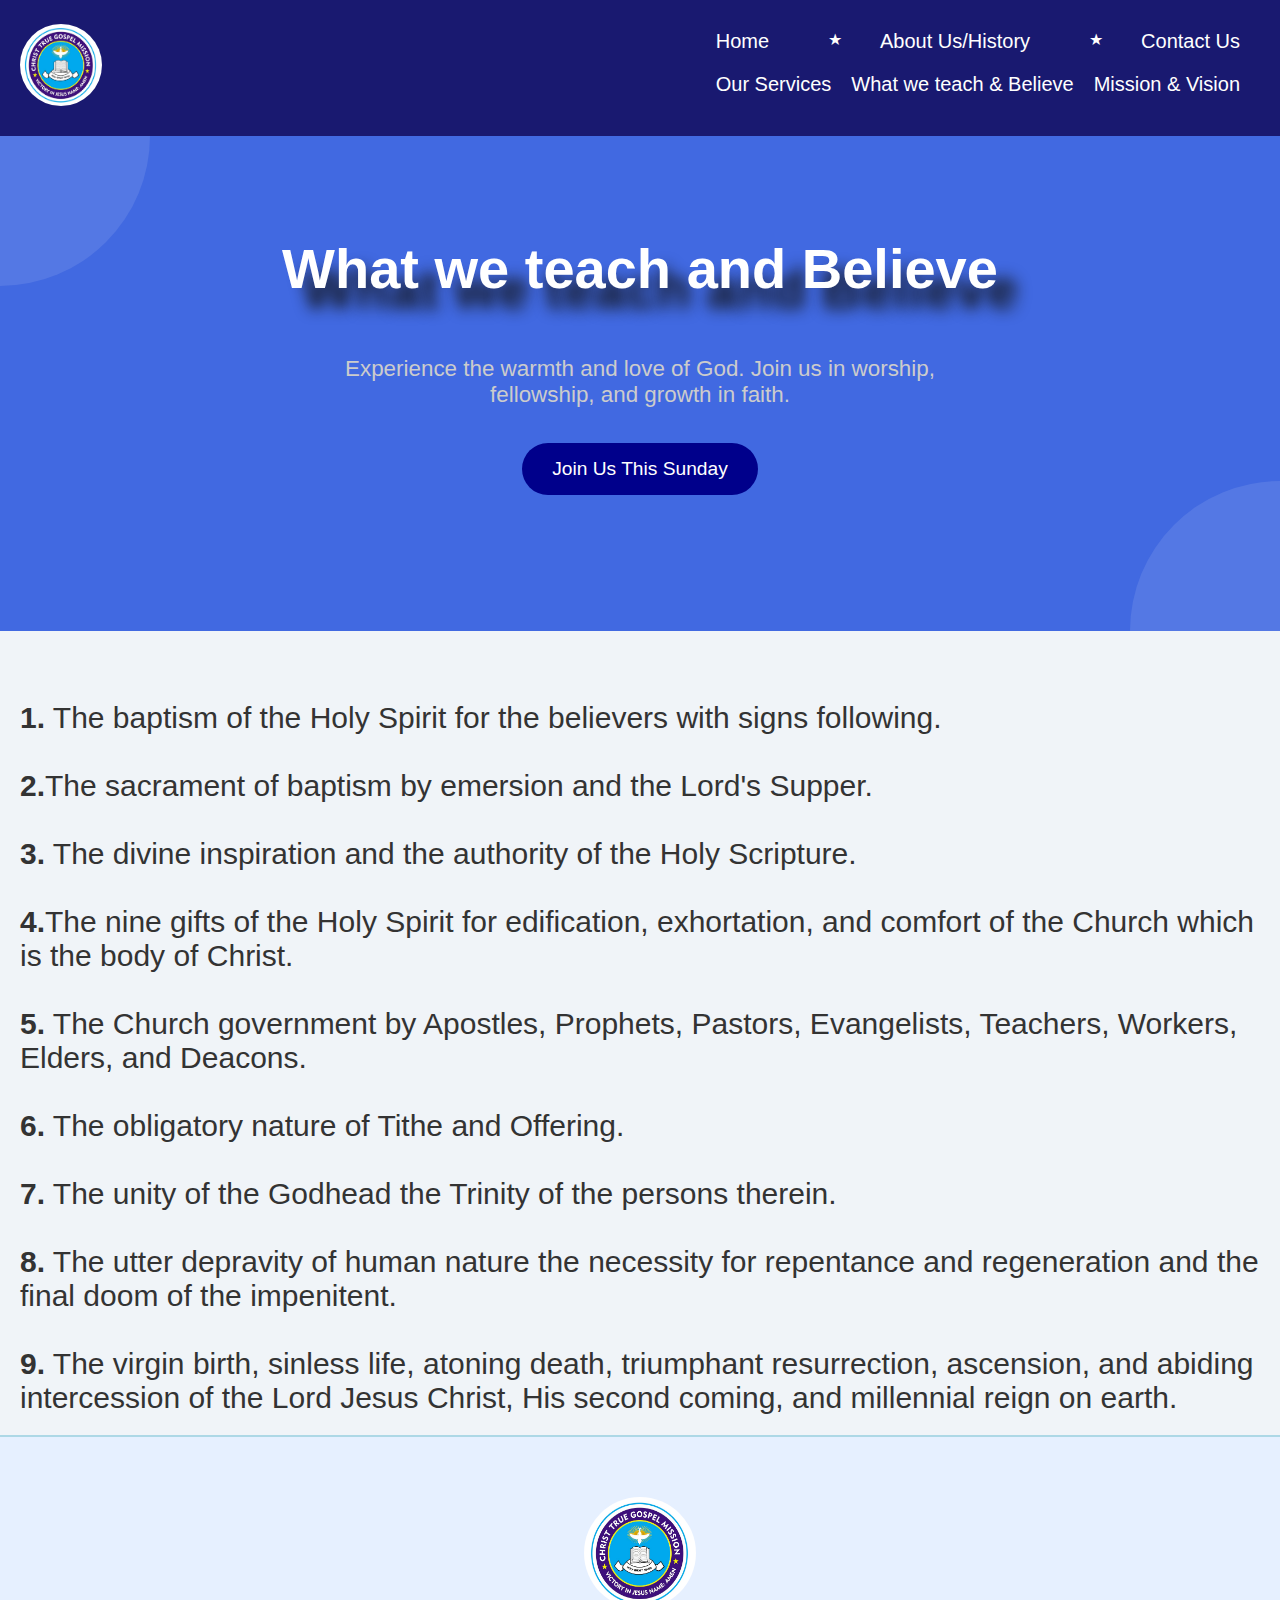
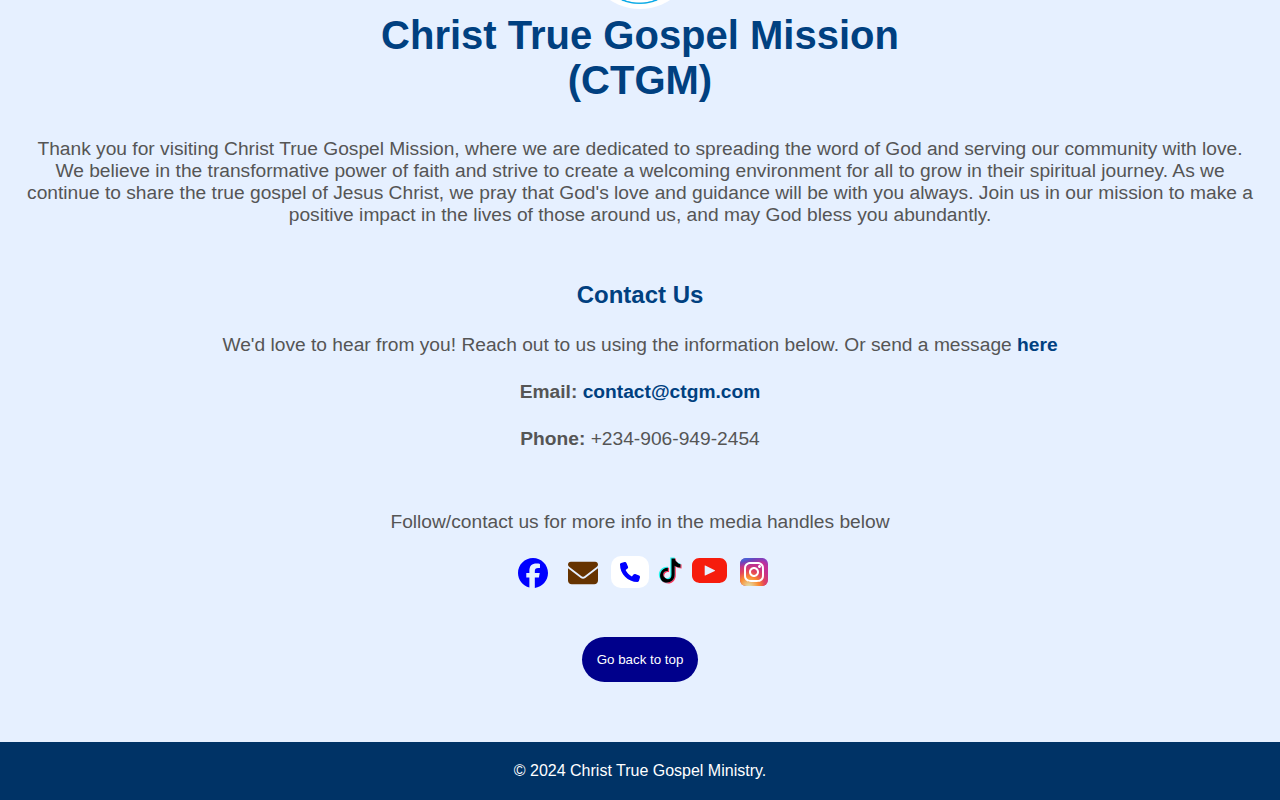
<file: bel.html>
<!DOCTYPE html>
<html>

<head>
  <meta charset="UTF-8">
  <meta name="viewport" content="width=device-width, initial-scale=1">
  <title>What we teach & Believe</title>
 <link rel="stylesheet" href="style.css">
 <style>
   p{
     padding: 20px;
     font-size: 30px;
     margin-top: 50px;
   }
   footer{
     padding: 0;
   }
   footer p{
     font-size: 1rem;
     margin-top: 0;
   }
   .contact p{
    margin-top: 0; 
   }
 </style>
</head>

<body>
<nav>
        <div class="logo">
            <img class="ctgm-logo" src="logo.jpg" alt="ctgm">
        </div>
        
        <div class="hamburger" id="hamburger">
         <span></span>
         <span></span>
         <span></span>
       </div>
       
       <nav class="menu" id="menu">
         <div class="menu-title">
           <img class="menu-logo" src="logo.jpg" alt="certify">
           <h2 class="heads">CTGM</h2><br><br><br><br>
         </div><br><br><br><br>
         
         <div class="links">
          <a href="index.html">Home</a><br><br><br>
           <a href="index.html#about">About Us/History</a><br><br><br>
           <a href="contact.html">Contact Us</a><br><br><hr><br>
          <a href="index.html#services">Our Services</a><br><br><br>
           <a href="bel.html">What we teach & Believe</a><br><br><br> 

           <a href="index.html#mv">Mission & Vision</a><br><br><br>
                    </div>
           <div class="foot"></div>
</nav>
<div class="desktop-links">
  <div class="top-links">
          <a href="index.html">Home</a>
          <div>★</div>
           <a href="index.html#about">About Us/History</a>
           <div>★</div>
           <a href="contact.html">Contact Us</a>
</div>
           <div class="bottom-links">
           <a href="index.html#services">Our Services</a>
           <a href="bel.html">What we teach & Believe</a>

           <a href="index.html#mv">Mission & Vision</a>
                    </div>
</div>

        
    </nav>
    <section class="hero" id="home">
        <h1>What we teach and Believe</h1>
        <p>Experience the warmth and love of God. Join us in worship, fellowship, and growth in faith.</p>
       <a href="https://www.facebook.com/profile.php?id=61552228079913" target="_blank"><button>Join Us This Sunday</button></a><br><br><br>
           <div class="hero-down"></div>
    </section>
    
<p>

<b>1.</b> The baptism of the Holy Spirit for the believers with signs following.<br><br>

<b>2.</b>The sacrament of baptism by emersion and the Lord's Supper.<br><br>

<b>3.</b> The divine inspiration and the authority of the Holy Scripture.<br><br>

<b>4.</b>The nine gifts of the Holy Spirit for edification, exhortation, and comfort of the Church which is the body of Christ.<br><br>

<b>5.</b> The Church government by Apostles, Prophets, Pastors, Evangelists, Teachers, Workers, Elders, and Deacons.
<br><br>

<b>6.</b> The obligatory nature of Tithe and Offering.<br><br>

<b>7.</b> The unity of the Godhead the Trinity of the persons therein.<br><br>


<b>8.</b> The utter depravity of human nature the necessity for
repentance and regeneration and the final doom of the impenitent.<br><br>

<b>9.</b> The virgin birth, sinless life, atoning death, triumphant resurrection, ascension, and abiding intercession of the Lord Jesus Christ, His second coming, and millennial reign on earth.
</p>

      <section class="contact" id="contact">
      
      <img class="last-logo" src="logo.jpg" alt="ctgm">
     <h2>Christ True Gospel Mission <br>     (CTGM)</h2>
<p>Thank you for visiting Christ True Gospel Mission, where we are dedicated to spreading the word of God and serving our community with love. We believe in the transformative power of faith and strive to create a welcoming environment for all to grow in their spiritual journey. As we continue to share the true gospel of Jesus Christ, we pray that God's love and guidance will be with you always. Join us in our mission to make a positive impact in the lives of those around us, and may God bless you abundantly.</p>

        <h3>Contact Us</h3>
        <p>We'd love to hear from you! Reach out to us using the information below. Or send a message <a href="contact.html">here</a></p>
        <p><strong>Email:</strong> <a href="mailto:christtruegospelmission001@gmail.com">contact@ctgm.com</a></p>
        <p><strong>Phone:</strong>
        +234-906-949-2454</p><br><br>
        <p>Follow/contact us for more info in the media handles below
        
        
        
        <div class="favicons">
        
        
        <a href="https://www.facebook.com/profile.php?id=61552228079913" target="_blank">
  <svg xmlns="http://www.w3.org/2000/svg" height="30" width="46" viewBox="0 0 512 512" fill="blue">
    
    <path d="M512 256C512 114.6 397.4 0 256 0S0 114.6 0 256C0 376 82.7 476.8 194.2 504.5V334.2H141.4V256h52.8V222.3c0-87.1 39.4-127.5 125-127.5c16.2 0 44.2 3.2 55.7 6.4V172c-6-.6-16.5-1-29.6-1c-42 0-58.2 15.9-58.2 57.2V256h83.6l-14.4 78.2H287V510.1C413.8 494.8 512 386.9 512 256h0z"/></svg></a>
    
    <a href="contact.html">
    <svg xmlns="http://www.w3.org/2000/svg" height="30" width="46" viewBox="0 0 512 512" fill="#663300">
      
  <path d="M48 64C21.5 64 0 85.5 0 112c0 15.1 7.1 29.3 19.2 38.4L236.8 313.6c11.4 8.5 27 8.5 38.4 0L492.8 150.4c12.1-9.1 19.2-23.3 19.2-38.4c0-26.5-21.5-48-48-48H48zM0 176V384c0 35.3 28.7 64 64 64H448c35.3 0 64-28.7 64-64V176L294.4 339.2c-22.8 17.1-54 17.1-76.8 0L0 176z"/></svg>
    </a>
        </div> 
        
      <a href="tel:+2348139205029">  
 <svg style="background: white; padding: 6px; border-radius: 10px;" xmlns="http://www.w3.org/2000/svg" height="20" width="26" viewBox="0 0 512 512" fill="blue">
   
   <path d="M164.9 24.6c-7.7-18.6-28-28.5-47.4-23.2l-88 24C12.1 30.2 0 46 0 64C0 311.4 200.6 512 448 512c18 0 33.8-12.1 38.6-29.5l24-88c5.3-19.4-4.6-39.7-23.2-47.4l-96-40c-16.3-6.8-35.2-2.1-46.3 11.6L304.7 368C234.3 334.7 177.3 277.7 144 207.3L193.3 167c13.7-11.2 18.4-30 11.6-46.3l-40-96z"/></svg>
      </a>
      
      
      
      <a href="https://www.tiktok.com/@ctgmlivestreaming?_t=8pfjXTfvB82&_r=1">
        <svg width="35" height="35" viewBox="0 0 48 48" version="1.1" xmlns="http://www.w3.org/2000/svg" xmlns:xlink="http://www.w3.org/1999/xlink">
    <g id="Icon/Social/tiktok-color" stroke="none" stroke-width="1" fill="none" fill-rule="evenodd">
        <g id="Group-7" transform="translate(8.000000, 6.000000)">
 <path d="M29.5248245,9.44576327 C28.0821306,9.0460898 26.7616408,8.29376327 25.6826204,7.25637551 C25.5109469,7.09719184 25.3493143,6.92821224 25.1928245,6.75433469 C23.9066204,5.27833469 23.209151,3.38037551 23.2336408,1.42290612 L17.3560898,1.42290612 L17.3560898,23.7086204 C17.3560898,27.7935184 15.1520082,29.9535184 12.416498,29.9535184 C11.694049,29.9611102 10.9789469,29.8107429 10.3213959,29.5124571 C9.6636,29.2144163 9.07951837,28.7758041 8.60955918,28.2272327 C8.1398449,27.6789061 7.79551837,27.0340898 7.60180408,26.3385796 C7.4078449,25.6430694 7.36890612,24.9132735 7.48743673,24.2008653 C7.60596735,23.4884571 7.87902857,22.8105796 8.28751837,22.2154776 C8.69625306,21.6198857 9.23037551,21.1212735 9.85241633,20.7546612 C10.474702,20.3878041 11.1694776,20.1617633 11.8882531,20.0924571 C12.6070286,20.023151 13.3324163,20.1122939 14.0129878,20.3535184 L14.0129878,14.3584163 C13.4889061,14.2430694 12.9530694,14.1862531 12.416498,14.1894367 L12.3917633,14.1894367 C10.2542939,14.1943347 8.16604898,14.8325388 6.39127347,16.0234776 C4.61649796,17.2149061 3.23429388,18.9051918 2.41976327,20.8812735 C1.60523265,22.8578449 1.39486531,25.0310694 1.8151102,27.1269061 C2.2351102,29.2227429 3.2671102,31.1469061 4.78033469,32.6564571 C6.29380408,34.1660082 8.22066122,35.1933551 10.3174776,35.6082122 C12.4142939,36.0230694 14.5870286,35.8073143 16.561151,34.9878857 C18.5355184,34.1682122 20.2226204,32.7820898 21.409151,31.0041306 C22.5959265,29.2264163 23.2289878,27.136702 23.228498,24.9992327 L23.228498,12.8155592 C25.5036,14.392702 28.2244163,15.134498 31.1289061,15.1886204 L31.1289061,9.68551837 C30.5869469,9.66568163 30.049151,9.5851102 29.5248245,9.44576327" id="Fill-1" fill="#FE2C55"></path> 
 <path d="M25.195102,6.75428571 C24.7946939,6.47510204 24.4148571,6.1675102 24.0587755,5.83346939 C22.8210612,4.66016327 22.0062857,3.11020408 21.7420408,1.42530612 C21.6622041,0.954367347 21.6220408,0.47755102 21.6220408,0 L15.7444898,0 L15.7444898,22.6408163 C15.7444898,27.5069388 13.5404082,28.5183673 10.804898,28.5183673 C10.0829388,28.5262041 9.36783673,28.3758367 8.71028571,28.0773061 C8.0524898,27.7792653 7.46791837,27.3406531 6.99820408,26.7920816 C6.5282449,26.2437551 6.18440816,25.5989388 5.99044898,24.9034286 C5.7964898,24.2079184 5.75755102,23.4781224 5.87583673,22.7657143 C5.99461224,22.053551 6.26767347,21.3756735 6.67640816,20.7800816 C7.08489796,20.1847347 7.61902041,19.6861224 8.24106122,19.3195102 C8.86334694,18.952898 9.55787755,18.7266122 10.276898,18.6573061 C10.9959184,18.588 11.7208163,18.6773878 12.4016327,18.9183673 L12.4016327,12.9328163 C5.40489796,11.8236735 0,17.4783673 0,23.5760816 C0.00465306122,26.4426122 1.14514286,29.1898776 3.17191837,31.216898 C5.19869388,33.2434286 7.94595918,34.3839184 10.8124898,34.3885714 C16.7730612,34.3885714 21.6220408,30.7444898 21.6220408,23.5760816 L21.6220408,11.3924082 C23.8995918,12.9795918 26.6204082,13.7142857 29.524898,13.7632653 L29.524898,8.26040816 C27.9658776,8.18914286 26.4617143,7.66604082 25.195102,6.75428571" id="Fill-3" fill="#25F4EE"></path>
<path d="M21.6220653,23.5764245 L21.6220653,11.392751 C23.8996163,12.9794449 26.6204327,13.7141388 29.5251673,13.7633633 L29.5251673,9.44581224 C28.0822286,9.04613878 26.7617388,8.29381224 25.6824735,7.25617959 C25.5110449,7.09724082 25.3494122,6.92826122 25.1926776,6.75438367 C24.7922694,6.4752 24.4126776,6.16736327 24.056351,5.83356735 C22.8186367,4.66026122 22.0041061,3.11030204 21.7396163,1.42540408 L17.3730857,1.42540408 L17.3730857,23.7111184 C17.3730857,27.7957714 15.1690041,29.9560163 12.4334939,29.9560163 C11.6569224,29.9538122 10.8918612,29.7681796 10.2005143,29.414302 C9.50941224,29.0601796 8.91186122,28.5476082 8.45635102,27.9182204 C7.49071837,27.3946286 6.72712653,26.5636898 6.2865551,25.5571592 C5.84573878,24.5508735 5.75341224,23.4260571 6.02377959,22.3609959 C6.29390204,21.2959347 6.91177959,20.3516082 7.77896327,19.6771592 C8.64639184,19.0027102 9.71365714,18.6365878 10.8122694,18.6365878 C11.3564327,18.6412408 11.8961878,18.7362612 12.4090041,18.9182204 L12.4090041,14.1894857 C10.304351,14.1921796 8.24647347,14.8093224 6.48786122,15.9657306 C4.72924898,17.1221388 3.3470449,18.7666286 2.51047347,20.6978939 C1.67390204,22.6291592 1.41969796,24.7627102 1.77896327,26.8362612 C2.13822857,28.9098122 3.09553469,30.8334857 4.53308571,32.3704653 C6.36271837,33.6848327 8.55945306,34.3906286 10.8122694,34.3884296 C16.7730857,34.3884296 21.6220653,30.7445878 21.6220653,23.5764245" id="Fill-5" fill="#000000"></path>
        </g>
    </g>
</svg></a>



<a href="https://youtube.com/@christtruegospelmission?si=5xA05wOCO66MUAGE">
  <svg height="35" width="35" version="1.1" id="Layer_1" xmlns="http://www.w3.org/2000/svg" xmlns:xlink="http://www.w3.org/1999/xlink" viewBox="0 0 461.001 461.001" xml:space="preserve" fill="#000000">
    <g id="SVGRepo_bgCarrier" stroke-width="0"></g>
  <g id="SVGRepo_tracerCarrier" stroke-linecap="round" stroke-linejoin="round"></g>
  <g id="SVGRepo_iconCarrier"> <g> 
  <path style="fill:#F61C0D;" d="M365.257,67.393H95.744C42.866,67.393,0,110.259,0,163.137v134.728 c0,52.878,42.866,95.744,95.744,95.744h269.513c52.878,0,95.744-42.866,95.744-95.744V163.137 C461.001,110.259,418.135,67.393,365.257,67.393z M300.506,237.056l-126.06,60.123c-3.359,1.602-7.239-0.847-7.239-4.568V168.607 c0-3.774,3.982-6.22,7.348-4.514l126.06,63.881C304.363,229.873,304.298,235.248,300.506,237.056z"></path> </g> </g></svg></a>


<a href="https://www.instagram.com/christ_true_gosple_mission_int?igsh=eDJrdnd3bW05MHg2"><svg style="margin-left: 0.4em" width="32" height="32" viewBox="0 0 32 32" fill="none" xmlns="http://www.w3.org/2000/svg"><g id="SVGRepo_bgCarrier" stroke-width="0"></g><g id="SVGRepo_tracerCarrier" stroke-linecap="round" stroke-linejoin="round"></g><g id="SVGRepo_iconCarrier"> <rect x="2" y="2" width="28" height="28" rx="6" fill="url(#paint0_radial_87_7153)"></rect> <rect x="2" y="2" width="28" height="28" rx="6" fill="url(#paint1_radial_87_7153)"></rect> <rect x="2" y="2" width="28" height="28" rx="6" fill="url(#paint2_radial_87_7153)"></rect> <path d="M23 10.5C23 11.3284 22.3284 12 21.5 12C20.6716 12 20 11.3284 20 10.5C20 9.67157 20.6716 9 21.5 9C22.3284 9 23 9.67157 23 10.5Z" fill="white"></path> <path fill-rule="evenodd" clip-rule="evenodd" d="M16 21C18.7614 21 21 18.7614 21 16C21 13.2386 18.7614 11 16 11C13.2386 11 11 13.2386 11 16C11 18.7614 13.2386 21 16 21ZM16 19C17.6569 19 19 17.6569 19 16C19 14.3431 17.6569 13 16 13C14.3431 13 13 14.3431 13 16C13 17.6569 14.3431 19 16 19Z" fill="white"></path> <path fill-rule="evenodd" clip-rule="evenodd" d="M6 15.6C6 12.2397 6 10.5595 6.65396 9.27606C7.2292 8.14708 8.14708 7.2292 9.27606 6.65396C10.5595 6 12.2397 6 15.6 6H16.4C19.7603 6 21.4405 6 22.7239 6.65396C23.8529 7.2292 24.7708 8.14708 25.346 9.27606C26 10.5595 26 12.2397 26 15.6V16.4C26 19.7603 26 21.4405 25.346 22.7239C24.7708 23.8529 23.8529 24.7708 22.7239 25.346C21.4405 26 19.7603 26 16.4 26H15.6C12.2397 26 10.5595 26 9.27606 25.346C8.14708 24.7708 7.2292 23.8529 6.65396 22.7239C6 21.4405 6 19.7603 6 16.4V15.6ZM15.6 8H16.4C18.1132 8 19.2777 8.00156 20.1779 8.0751C21.0548 8.14674 21.5032 8.27659 21.816 8.43597C22.5686 8.81947 23.1805 9.43139 23.564 10.184C23.7234 10.4968 23.8533 10.9452 23.9249 11.8221C23.9984 12.7223 24 13.8868 24 15.6V16.4C24 18.1132 23.9984 19.2777 23.9249 20.1779C23.8533 21.0548 23.7234 21.5032 23.564 21.816C23.1805 22.5686 22.5686 23.1805 21.816 23.564C21.5032 23.7234 21.0548 23.8533 20.1779 23.9249C19.2777 23.9984 18.1132 24 16.4 24H15.6C13.8868 24 12.7223 23.9984 11.8221 23.9249C10.9452 23.8533 10.4968 23.7234 10.184 23.564C9.43139 23.1805 8.81947 22.5686 8.43597 21.816C8.27659 21.5032 8.14674 21.0548 8.0751 20.1779C8.00156 19.2777 8 18.1132 8 16.4V15.6C8 13.8868 8.00156 12.7223 8.0751 11.8221C8.14674 10.9452 8.27659 10.4968 8.43597 10.184C8.81947 9.43139 9.43139 8.81947 10.184 8.43597C10.4968 8.27659 10.9452 8.14674 11.8221 8.0751C12.7223 8.00156 13.8868 8 15.6 8Z" fill="white"></path> <defs> <radialGradient id="paint0_radial_87_7153" cx="0" cy="0" r="1" gradientUnits="userSpaceOnUse" gradientTransform="translate(12 23) rotate(-55.3758) scale(25.5196)"> <stop stop-color="#B13589"></stop> <stop offset="0.79309" stop-color="#C62F94"></stop> <stop offset="1" stop-color="#8A3AC8"></stop> </radialGradient> <radialGradient id="paint1_radial_87_7153" cx="0" cy="0" r="1" gradientUnits="userSpaceOnUse" gradientTransform="translate(11 31) rotate(-65.1363) scale(22.5942)"> <stop stop-color="#E0E8B7"></stop> <stop offset="0.444662" stop-color="#FB8A2E"></stop> <stop offset="0.71474" stop-color="#E2425C"></stop> <stop offset="1" stop-color="#E2425C" stop-opacity="0"></stop> </radialGradient> <radialGradient id="paint2_radial_87_7153" cx="0" cy="0" r="1" gradientUnits="userSpaceOnUse" gradientTransform="translate(0.500002 3) rotate(-8.1301) scale(38.8909 8.31836)"> <stop offset="0.156701" stop-color="#406ADC"></stop> <stop offset="0.467799" stop-color="#6A45BE"></stop> <stop offset="1" stop-color="#6A45BE" stop-opacity="0"></stop> </radialGradient> </defs> </g></svg>
       <radialGradient id="paint0_radial_87_7153" cx="0" cy="0" r="1" gradientUnits="userSpaceOnUse" gradientTransform="translate(12 23) rotate(-55.3758) scale(25.5196)"> 
      <stop stop-color="#B13589"></stop> 
       <stop offset="0.79309" stop-color="#C62F94"></stop> 
       <stop offset="1" stop-color="#8A3AC8"></stop> 
       </radialGradient> 
       <radialGradient id="paint1_radial_87_7153" cx="0" cy="0" r="1" gradientUnits="userSpaceOnUse" gradientTransform="translate(11 31) rotate(-65.1363) scale(22.5942)"> 
       <stop stop-color="#E0E8B7"></stop> 
       <stop offset="0.444662" stop-color="#FB8A2E"></stop> 
       <stop offset="0.71474" stop-color="#E2425C"></stop> <stop offset="1" stop-color="#E2425C" stop-opacity="0"></stop> </radialGradient>
       <radialGradient id="paint2_radial_87_7153" cx="0" cy="0" r="1" gradientUnits="userSpaceOnUse" gradientTransform="translate(0.500002 3) rotate(-8.1301) scale(38.8909 8.31836)"> <stop offset="0.156701" stop-color="#406ADC"></stop> <stop offset="0.467799" stop-color="#6A45BE"></stop> <stop offset="1" stop-color="#6A45BE" stop-opacity="0"></stop> </radialGradient> 
       </defs> </g></svg></a>
      
      
      
        </p>
        <a href="#"><button class="top">Go back to top</button></a>
    </section>
    
    <footer>
        <p>&copy; 2024 Christ True Gospel Ministry.</p>
    </footer>

<script src="general.js"></script>
</body>

</html>
</file>
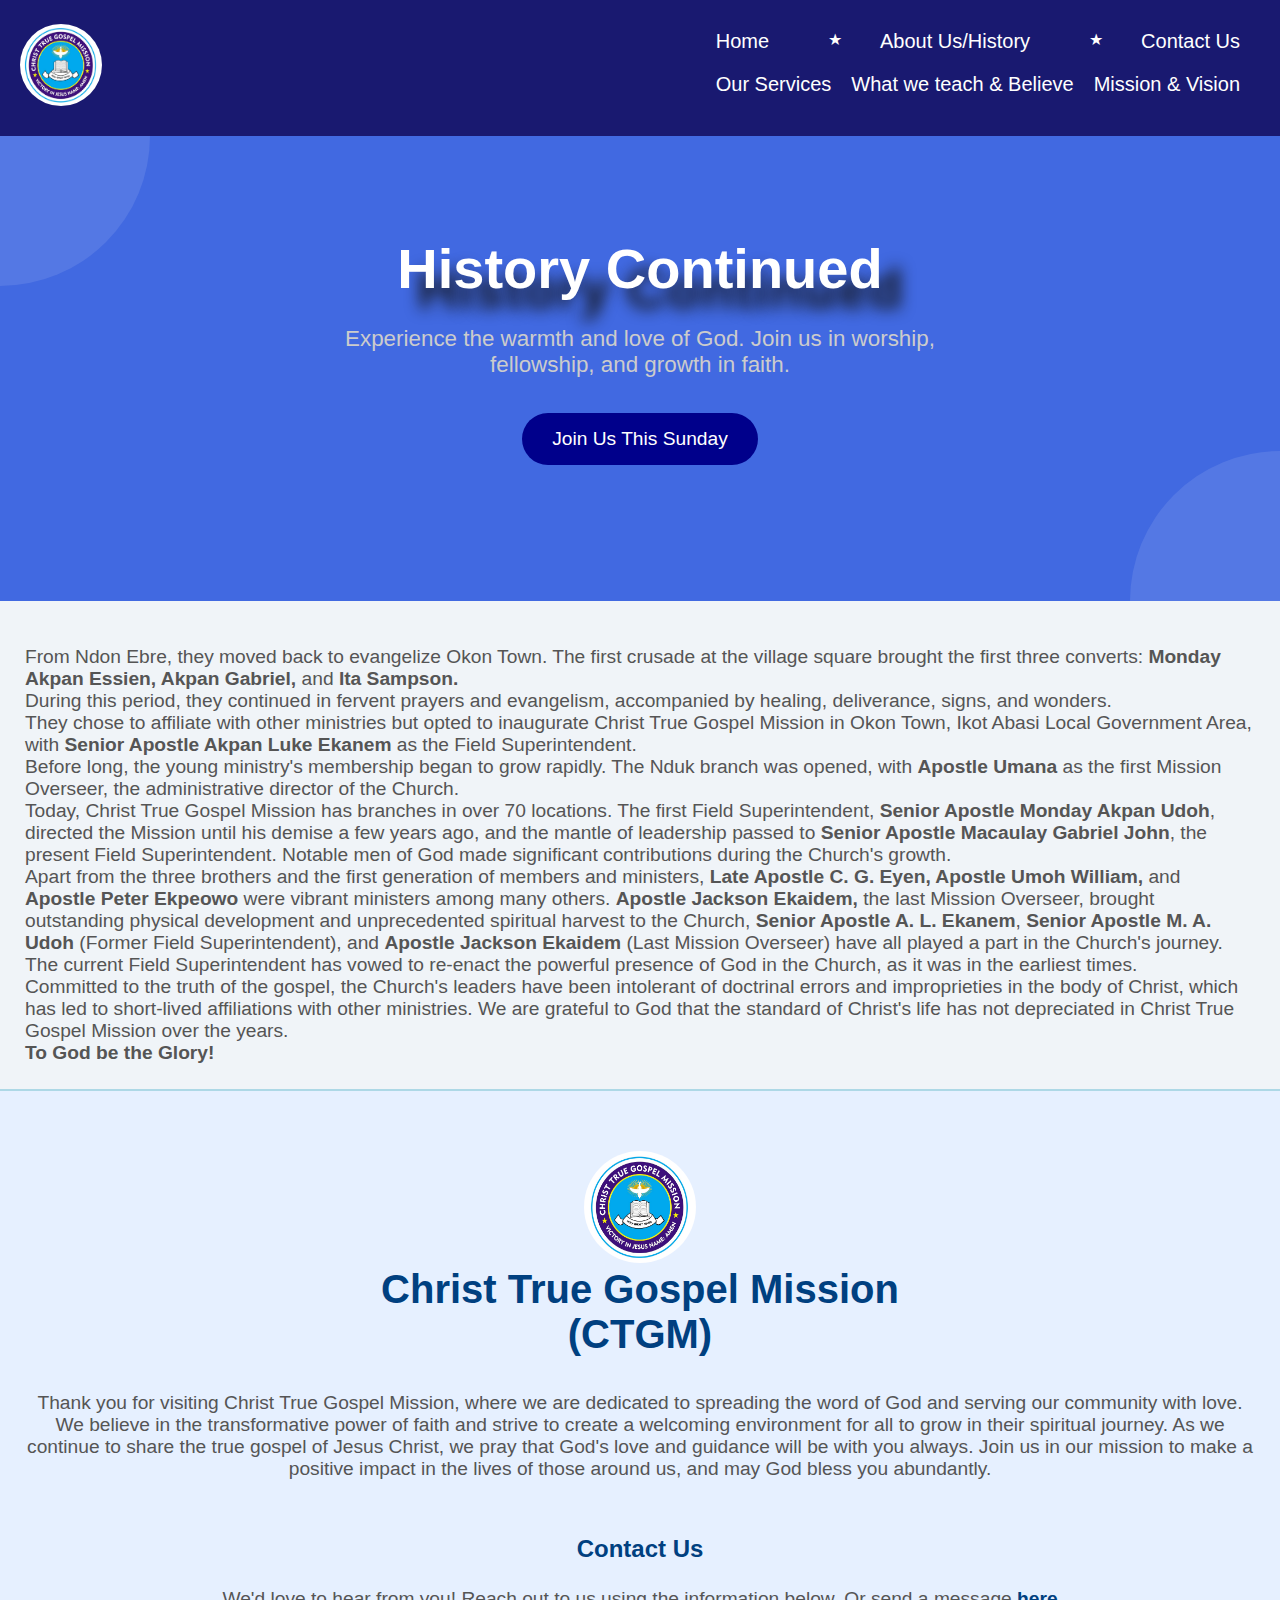
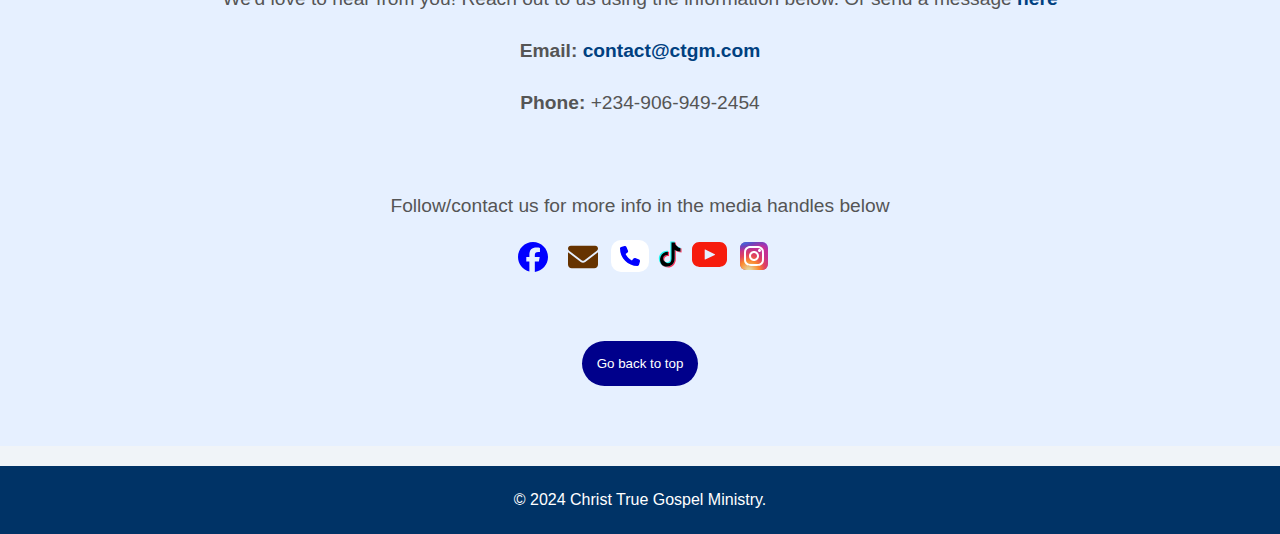
<file: con.html>
<!DOCTYPE html>
<html>

<head>
  <meta charset="UTF-8">
  <meta name="viewport" content="width=device-width, initial-scale=1">
  <title>History of CTGM</title>
 <link rel="stylesheet" href="style.css">
 <link rel="stylesheet" href="con.css">
</head>

<body>

<nav>
        <div class="logo">
            <img class="ctgm-logo" src="logo.jpg" alt="ctgm">
        </div>
        
        <div class="hamburger" id="hamburger">
         <span></span>
         <span></span>
         <span></span>
       </div>
       
       <nav class="menu" id="menu">
         <div class="menu-title">
           <img class="menu-logo" src="logo.jpg" alt="certify">
           <h2 class="heads">CTGM</h2><br><br><br><br>
         </div><br><br><br><br>
         
         <div class="links">
          <a href="index.html">Home</a><br><br><br>
           <a href="index.html#about">About Us/History</a><br><br><br>
           <a href="contact.html">Contact Us</a><br><br><hr><br>
          <a href="index.html#services">Our Services</a><br><br><br>
           <a href="bel.html">What we teach & Believe</a><br><br><br> 

           <a href="index.html#mv">Mission & Vision</a><br><br><br>
                    </div>
           <div class="foot"></div>
</nav>
<div class="desktop-links">
  <div class="top-links">
          <a href="index.html">Home</a>
          <div>★</div>
           <a href="index.html#about">About Us/History</a>
           <div>★</div>
           <a href="contact.html">Contact Us</a>
</div>
           <div class="bottom-links">
           <a href="index.html#services">Our Services</a>
           <a href="bel.html">What we teach & Believe</a>

           <a href="index.html#mv">Mission & Vision</a>
                    </div>
</div>

        
    </nav>
      

    <!-- Hero Section -->
    <section class="hero" id="home">
        <h1>History Continued</h1>
        <p>Experience the warmth and love of God. Join us in worship, fellowship, and growth in faith.</p>
        <a href="https://www.facebook.com/profile.php?id=61552228079913" target="_blank"><button>Join Us This Sunday</button><br><br><br></a>
           <div class="hero-down"></div>
    </section>
    
<p>

From Ndon Ebre, they moved back to evangelize Okon Town. The first crusade at the village square brought the first three converts: <b>Monday Akpan Essien, Akpan Gabriel,</b> and <b>Ita Sampson.</b><br>
During this period, they continued in fervent prayers and evangelism, accompanied by healing, deliverance, signs, and wonders.<br>
They chose to affiliate with other ministries but opted to inaugurate Christ True Gospel Mission in Okon Town, Ikot Abasi Local Government Area, with <b>Senior Apostle Akpan Luke Ekanem</b> as the Field Superintendent.<br>
Before long, the young ministry's membership began to grow rapidly. The Nduk branch was opened, with <b>Apostle Umana</b> as the first Mission Overseer, the administrative director of the Church.<br>
Today, Christ True Gospel Mission has branches in over 70 locations. The first Field Superintendent, <b>Senior Apostle Monday Akpan Udoh</b>, directed the Mission until his demise a few years ago, and the mantle of leadership passed to <b>Senior Apostle Macaulay Gabriel John</b>, the present Field Superintendent. Notable men of God made significant contributions during the Church's growth.<br>
Apart from the three brothers and the first generation of members and ministers, <b>Late Apostle C. G. Eyen, Apostle Umoh William,</b> and <b> Apostle Peter Ekpeowo</b> were vibrant ministers among many others. <b>Apostle Jackson Ekaidem,</b> the last Mission Overseer, brought outstanding physical development and unprecedented spiritual harvest to the Church, <b>Senior Apostle A. L. Ekanem</b>, <b>Senior Apostle M. A. Udoh</b> (Former Field Superintendent), and <b>Apostle Jackson Ekaidem</b> (Last Mission Overseer) have all played a part in the Church's journey. 
The current Field Superintendent has vowed to re-enact the powerful presence of God in the Church, as it was in the earliest times.<br>

Committed to the truth of the gospel, the Church's leaders have been intolerant of doctrinal errors and improprieties in the body of Christ, which has led to short-lived affiliations with other ministries. We are grateful to God that the standard of Christ's life has not depreciated in Christ True Gospel Mission over the years. <br>
<b>To God be the Glory!</b>

</p>
    <section class="contact" id="contact">
      
      <img class="last-logo" src="logo.jpg" alt="ctgm">
     <h2>Christ True Gospel Mission <br>     (CTGM)</h2>
<p>Thank you for visiting Christ True Gospel Mission, where we are dedicated to spreading the word of God and serving our community with love. We believe in the transformative power of faith and strive to create a welcoming environment for all to grow in their spiritual journey. As we continue to share the true gospel of Jesus Christ, we pray that God's love and guidance will be with you always. Join us in our mission to make a positive impact in the lives of those around us, and may God bless you abundantly.</p>

        <h3>Contact Us</h3>
        <p>We'd love to hear from you! Reach out to us using the information below. Or send a message <a href="contact.html">here</a></p>
        <p><strong>Email:</strong> <a href="mailto:christtruegospelmission001@gmail.com">contact@ctgm.com</a></p>
        <p><strong>Phone:</strong>
        +234-906-949-2454</p><br><br>
        <p>Follow/contact us for more info in the media handles below
        
        
        
        <div class="favicons">
        
        
        <a href="https://www.facebook.com/profile.php?id=61552228079913" target="_blank">
  <svg xmlns="http://www.w3.org/2000/svg" height="30" width="46" viewBox="0 0 512 512" fill="blue">
    
    <path d="M512 256C512 114.6 397.4 0 256 0S0 114.6 0 256C0 376 82.7 476.8 194.2 504.5V334.2H141.4V256h52.8V222.3c0-87.1 39.4-127.5 125-127.5c16.2 0 44.2 3.2 55.7 6.4V172c-6-.6-16.5-1-29.6-1c-42 0-58.2 15.9-58.2 57.2V256h83.6l-14.4 78.2H287V510.1C413.8 494.8 512 386.9 512 256h0z"/></svg></a>
    
    <a href="contact.html">
    <svg xmlns="http://www.w3.org/2000/svg" height="30" width="46" viewBox="0 0 512 512" fill="#663300">
      
  <path d="M48 64C21.5 64 0 85.5 0 112c0 15.1 7.1 29.3 19.2 38.4L236.8 313.6c11.4 8.5 27 8.5 38.4 0L492.8 150.4c12.1-9.1 19.2-23.3 19.2-38.4c0-26.5-21.5-48-48-48H48zM0 176V384c0 35.3 28.7 64 64 64H448c35.3 0 64-28.7 64-64V176L294.4 339.2c-22.8 17.1-54 17.1-76.8 0L0 176z"/></svg>
    </a>
        </div> 
        
      <a href="tel:+2348139205029">  
 <svg style="background: white; padding: 6px; border-radius: 10px;" xmlns="http://www.w3.org/2000/svg" height="20" width="26" viewBox="0 0 512 512" fill="blue">
   
   <path d="M164.9 24.6c-7.7-18.6-28-28.5-47.4-23.2l-88 24C12.1 30.2 0 46 0 64C0 311.4 200.6 512 448 512c18 0 33.8-12.1 38.6-29.5l24-88c5.3-19.4-4.6-39.7-23.2-47.4l-96-40c-16.3-6.8-35.2-2.1-46.3 11.6L304.7 368C234.3 334.7 177.3 277.7 144 207.3L193.3 167c13.7-11.2 18.4-30 11.6-46.3l-40-96z"/></svg>
      </a>
      
      
      
      <a href="https://www.tiktok.com/@ctgmlivestreaming?_t=8pfjXTfvB82&_r=1">
        <svg width="35" height="35" viewBox="0 0 48 48" version="1.1" xmlns="http://www.w3.org/2000/svg" xmlns:xlink="http://www.w3.org/1999/xlink">
    <g id="Icon/Social/tiktok-color" stroke="none" stroke-width="1" fill="none" fill-rule="evenodd">
        <g id="Group-7" transform="translate(8.000000, 6.000000)">
 <path d="M29.5248245,9.44576327 C28.0821306,9.0460898 26.7616408,8.29376327 25.6826204,7.25637551 C25.5109469,7.09719184 25.3493143,6.92821224 25.1928245,6.75433469 C23.9066204,5.27833469 23.209151,3.38037551 23.2336408,1.42290612 L17.3560898,1.42290612 L17.3560898,23.7086204 C17.3560898,27.7935184 15.1520082,29.9535184 12.416498,29.9535184 C11.694049,29.9611102 10.9789469,29.8107429 10.3213959,29.5124571 C9.6636,29.2144163 9.07951837,28.7758041 8.60955918,28.2272327 C8.1398449,27.6789061 7.79551837,27.0340898 7.60180408,26.3385796 C7.4078449,25.6430694 7.36890612,24.9132735 7.48743673,24.2008653 C7.60596735,23.4884571 7.87902857,22.8105796 8.28751837,22.2154776 C8.69625306,21.6198857 9.23037551,21.1212735 9.85241633,20.7546612 C10.474702,20.3878041 11.1694776,20.1617633 11.8882531,20.0924571 C12.6070286,20.023151 13.3324163,20.1122939 14.0129878,20.3535184 L14.0129878,14.3584163 C13.4889061,14.2430694 12.9530694,14.1862531 12.416498,14.1894367 L12.3917633,14.1894367 C10.2542939,14.1943347 8.16604898,14.8325388 6.39127347,16.0234776 C4.61649796,17.2149061 3.23429388,18.9051918 2.41976327,20.8812735 C1.60523265,22.8578449 1.39486531,25.0310694 1.8151102,27.1269061 C2.2351102,29.2227429 3.2671102,31.1469061 4.78033469,32.6564571 C6.29380408,34.1660082 8.22066122,35.1933551 10.3174776,35.6082122 C12.4142939,36.0230694 14.5870286,35.8073143 16.561151,34.9878857 C18.5355184,34.1682122 20.2226204,32.7820898 21.409151,31.0041306 C22.5959265,29.2264163 23.2289878,27.136702 23.228498,24.9992327 L23.228498,12.8155592 C25.5036,14.392702 28.2244163,15.134498 31.1289061,15.1886204 L31.1289061,9.68551837 C30.5869469,9.66568163 30.049151,9.5851102 29.5248245,9.44576327" id="Fill-1" fill="#FE2C55"></path> 
 <path d="M25.195102,6.75428571 C24.7946939,6.47510204 24.4148571,6.1675102 24.0587755,5.83346939 C22.8210612,4.66016327 22.0062857,3.11020408 21.7420408,1.42530612 C21.6622041,0.954367347 21.6220408,0.47755102 21.6220408,0 L15.7444898,0 L15.7444898,22.6408163 C15.7444898,27.5069388 13.5404082,28.5183673 10.804898,28.5183673 C10.0829388,28.5262041 9.36783673,28.3758367 8.71028571,28.0773061 C8.0524898,27.7792653 7.46791837,27.3406531 6.99820408,26.7920816 C6.5282449,26.2437551 6.18440816,25.5989388 5.99044898,24.9034286 C5.7964898,24.2079184 5.75755102,23.4781224 5.87583673,22.7657143 C5.99461224,22.053551 6.26767347,21.3756735 6.67640816,20.7800816 C7.08489796,20.1847347 7.61902041,19.6861224 8.24106122,19.3195102 C8.86334694,18.952898 9.55787755,18.7266122 10.276898,18.6573061 C10.9959184,18.588 11.7208163,18.6773878 12.4016327,18.9183673 L12.4016327,12.9328163 C5.40489796,11.8236735 0,17.4783673 0,23.5760816 C0.00465306122,26.4426122 1.14514286,29.1898776 3.17191837,31.216898 C5.19869388,33.2434286 7.94595918,34.3839184 10.8124898,34.3885714 C16.7730612,34.3885714 21.6220408,30.7444898 21.6220408,23.5760816 L21.6220408,11.3924082 C23.8995918,12.9795918 26.6204082,13.7142857 29.524898,13.7632653 L29.524898,8.26040816 C27.9658776,8.18914286 26.4617143,7.66604082 25.195102,6.75428571" id="Fill-3" fill="#25F4EE"></path>
<path d="M21.6220653,23.5764245 L21.6220653,11.392751 C23.8996163,12.9794449 26.6204327,13.7141388 29.5251673,13.7633633 L29.5251673,9.44581224 C28.0822286,9.04613878 26.7617388,8.29381224 25.6824735,7.25617959 C25.5110449,7.09724082 25.3494122,6.92826122 25.1926776,6.75438367 C24.7922694,6.4752 24.4126776,6.16736327 24.056351,5.83356735 C22.8186367,4.66026122 22.0041061,3.11030204 21.7396163,1.42540408 L17.3730857,1.42540408 L17.3730857,23.7111184 C17.3730857,27.7957714 15.1690041,29.9560163 12.4334939,29.9560163 C11.6569224,29.9538122 10.8918612,29.7681796 10.2005143,29.414302 C9.50941224,29.0601796 8.91186122,28.5476082 8.45635102,27.9182204 C7.49071837,27.3946286 6.72712653,26.5636898 6.2865551,25.5571592 C5.84573878,24.5508735 5.75341224,23.4260571 6.02377959,22.3609959 C6.29390204,21.2959347 6.91177959,20.3516082 7.77896327,19.6771592 C8.64639184,19.0027102 9.71365714,18.6365878 10.8122694,18.6365878 C11.3564327,18.6412408 11.8961878,18.7362612 12.4090041,18.9182204 L12.4090041,14.1894857 C10.304351,14.1921796 8.24647347,14.8093224 6.48786122,15.9657306 C4.72924898,17.1221388 3.3470449,18.7666286 2.51047347,20.6978939 C1.67390204,22.6291592 1.41969796,24.7627102 1.77896327,26.8362612 C2.13822857,28.9098122 3.09553469,30.8334857 4.53308571,32.3704653 C6.36271837,33.6848327 8.55945306,34.3906286 10.8122694,34.3884296 C16.7730857,34.3884296 21.6220653,30.7445878 21.6220653,23.5764245" id="Fill-5" fill="#000000"></path>
        </g>
    </g>
</svg></a>



<a href="https://youtube.com/@christtruegospelmission?si=5xA05wOCO66MUAGE">
  <svg height="35" width="35" version="1.1" id="Layer_1" xmlns="http://www.w3.org/2000/svg" xmlns:xlink="http://www.w3.org/1999/xlink" viewBox="0 0 461.001 461.001" xml:space="preserve" fill="#000000">
    <g id="SVGRepo_bgCarrier" stroke-width="0"></g>
  <g id="SVGRepo_tracerCarrier" stroke-linecap="round" stroke-linejoin="round"></g>
  <g id="SVGRepo_iconCarrier"> <g> 
  <path style="fill:#F61C0D;" d="M365.257,67.393H95.744C42.866,67.393,0,110.259,0,163.137v134.728 c0,52.878,42.866,95.744,95.744,95.744h269.513c52.878,0,95.744-42.866,95.744-95.744V163.137 C461.001,110.259,418.135,67.393,365.257,67.393z M300.506,237.056l-126.06,60.123c-3.359,1.602-7.239-0.847-7.239-4.568V168.607 c0-3.774,3.982-6.22,7.348-4.514l126.06,63.881C304.363,229.873,304.298,235.248,300.506,237.056z"></path> </g> </g></svg></a>


<a href="https://www.instagram.com/christ_true_gosple_mission_int?igsh=eDJrdnd3bW05MHg2"><svg style="margin-left: 0.4em" width="32" height="32" viewBox="0 0 32 32" fill="none" xmlns="http://www.w3.org/2000/svg"><g id="SVGRepo_bgCarrier" stroke-width="0"></g><g id="SVGRepo_tracerCarrier" stroke-linecap="round" stroke-linejoin="round"></g><g id="SVGRepo_iconCarrier"> <rect x="2" y="2" width="28" height="28" rx="6" fill="url(#paint0_radial_87_7153)"></rect> <rect x="2" y="2" width="28" height="28" rx="6" fill="url(#paint1_radial_87_7153)"></rect> <rect x="2" y="2" width="28" height="28" rx="6" fill="url(#paint2_radial_87_7153)"></rect> <path d="M23 10.5C23 11.3284 22.3284 12 21.5 12C20.6716 12 20 11.3284 20 10.5C20 9.67157 20.6716 9 21.5 9C22.3284 9 23 9.67157 23 10.5Z" fill="white"></path> <path fill-rule="evenodd" clip-rule="evenodd" d="M16 21C18.7614 21 21 18.7614 21 16C21 13.2386 18.7614 11 16 11C13.2386 11 11 13.2386 11 16C11 18.7614 13.2386 21 16 21ZM16 19C17.6569 19 19 17.6569 19 16C19 14.3431 17.6569 13 16 13C14.3431 13 13 14.3431 13 16C13 17.6569 14.3431 19 16 19Z" fill="white"></path> <path fill-rule="evenodd" clip-rule="evenodd" d="M6 15.6C6 12.2397 6 10.5595 6.65396 9.27606C7.2292 8.14708 8.14708 7.2292 9.27606 6.65396C10.5595 6 12.2397 6 15.6 6H16.4C19.7603 6 21.4405 6 22.7239 6.65396C23.8529 7.2292 24.7708 8.14708 25.346 9.27606C26 10.5595 26 12.2397 26 15.6V16.4C26 19.7603 26 21.4405 25.346 22.7239C24.7708 23.8529 23.8529 24.7708 22.7239 25.346C21.4405 26 19.7603 26 16.4 26H15.6C12.2397 26 10.5595 26 9.27606 25.346C8.14708 24.7708 7.2292 23.8529 6.65396 22.7239C6 21.4405 6 19.7603 6 16.4V15.6ZM15.6 8H16.4C18.1132 8 19.2777 8.00156 20.1779 8.0751C21.0548 8.14674 21.5032 8.27659 21.816 8.43597C22.5686 8.81947 23.1805 9.43139 23.564 10.184C23.7234 10.4968 23.8533 10.9452 23.9249 11.8221C23.9984 12.7223 24 13.8868 24 15.6V16.4C24 18.1132 23.9984 19.2777 23.9249 20.1779C23.8533 21.0548 23.7234 21.5032 23.564 21.816C23.1805 22.5686 22.5686 23.1805 21.816 23.564C21.5032 23.7234 21.0548 23.8533 20.1779 23.9249C19.2777 23.9984 18.1132 24 16.4 24H15.6C13.8868 24 12.7223 23.9984 11.8221 23.9249C10.9452 23.8533 10.4968 23.7234 10.184 23.564C9.43139 23.1805 8.81947 22.5686 8.43597 21.816C8.27659 21.5032 8.14674 21.0548 8.0751 20.1779C8.00156 19.2777 8 18.1132 8 16.4V15.6C8 13.8868 8.00156 12.7223 8.0751 11.8221C8.14674 10.9452 8.27659 10.4968 8.43597 10.184C8.81947 9.43139 9.43139 8.81947 10.184 8.43597C10.4968 8.27659 10.9452 8.14674 11.8221 8.0751C12.7223 8.00156 13.8868 8 15.6 8Z" fill="white"></path> <defs> <radialGradient id="paint0_radial_87_7153" cx="0" cy="0" r="1" gradientUnits="userSpaceOnUse" gradientTransform="translate(12 23) rotate(-55.3758) scale(25.5196)"> <stop stop-color="#B13589"></stop> <stop offset="0.79309" stop-color="#C62F94"></stop> <stop offset="1" stop-color="#8A3AC8"></stop> </radialGradient> <radialGradient id="paint1_radial_87_7153" cx="0" cy="0" r="1" gradientUnits="userSpaceOnUse" gradientTransform="translate(11 31) rotate(-65.1363) scale(22.5942)"> <stop stop-color="#E0E8B7"></stop> <stop offset="0.444662" stop-color="#FB8A2E"></stop> <stop offset="0.71474" stop-color="#E2425C"></stop> <stop offset="1" stop-color="#E2425C" stop-opacity="0"></stop> </radialGradient> <radialGradient id="paint2_radial_87_7153" cx="0" cy="0" r="1" gradientUnits="userSpaceOnUse" gradientTransform="translate(0.500002 3) rotate(-8.1301) scale(38.8909 8.31836)"> <stop offset="0.156701" stop-color="#406ADC"></stop> <stop offset="0.467799" stop-color="#6A45BE"></stop> <stop offset="1" stop-color="#6A45BE" stop-opacity="0"></stop> </radialGradient> </defs> </g></svg>
       <radialGradient id="paint0_radial_87_7153" cx="0" cy="0" r="1" gradientUnits="userSpaceOnUse" gradientTransform="translate(12 23) rotate(-55.3758) scale(25.5196)"> 
      <stop stop-color="#B13589"></stop> 
       <stop offset="0.79309" stop-color="#C62F94"></stop> 
       <stop offset="1" stop-color="#8A3AC8"></stop> 
       </radialGradient> 
       <radialGradient id="paint1_radial_87_7153" cx="0" cy="0" r="1" gradientUnits="userSpaceOnUse" gradientTransform="translate(11 31) rotate(-65.1363) scale(22.5942)"> 
       <stop stop-color="#E0E8B7"></stop> 
       <stop offset="0.444662" stop-color="#FB8A2E"></stop> 
       <stop offset="0.71474" stop-color="#E2425C"></stop> <stop offset="1" stop-color="#E2425C" stop-opacity="0"></stop> </radialGradient>
       <radialGradient id="paint2_radial_87_7153" cx="0" cy="0" r="1" gradientUnits="userSpaceOnUse" gradientTransform="translate(0.500002 3) rotate(-8.1301) scale(38.8909 8.31836)"> <stop offset="0.156701" stop-color="#406ADC"></stop> <stop offset="0.467799" stop-color="#6A45BE"></stop> <stop offset="1" stop-color="#6A45BE" stop-opacity="0"></stop> </radialGradient> 
       </defs> </g></svg></a>
      
      
      
        </p>
        <a href="#"><button class="top">Go back to top</button></a>
    </section>
    
    <footer>
        <p>&copy; 2024 Christ True Gospel Ministry.</p>
    </footer>
<script src="general.js"></script>
</body>

</html>
</file>
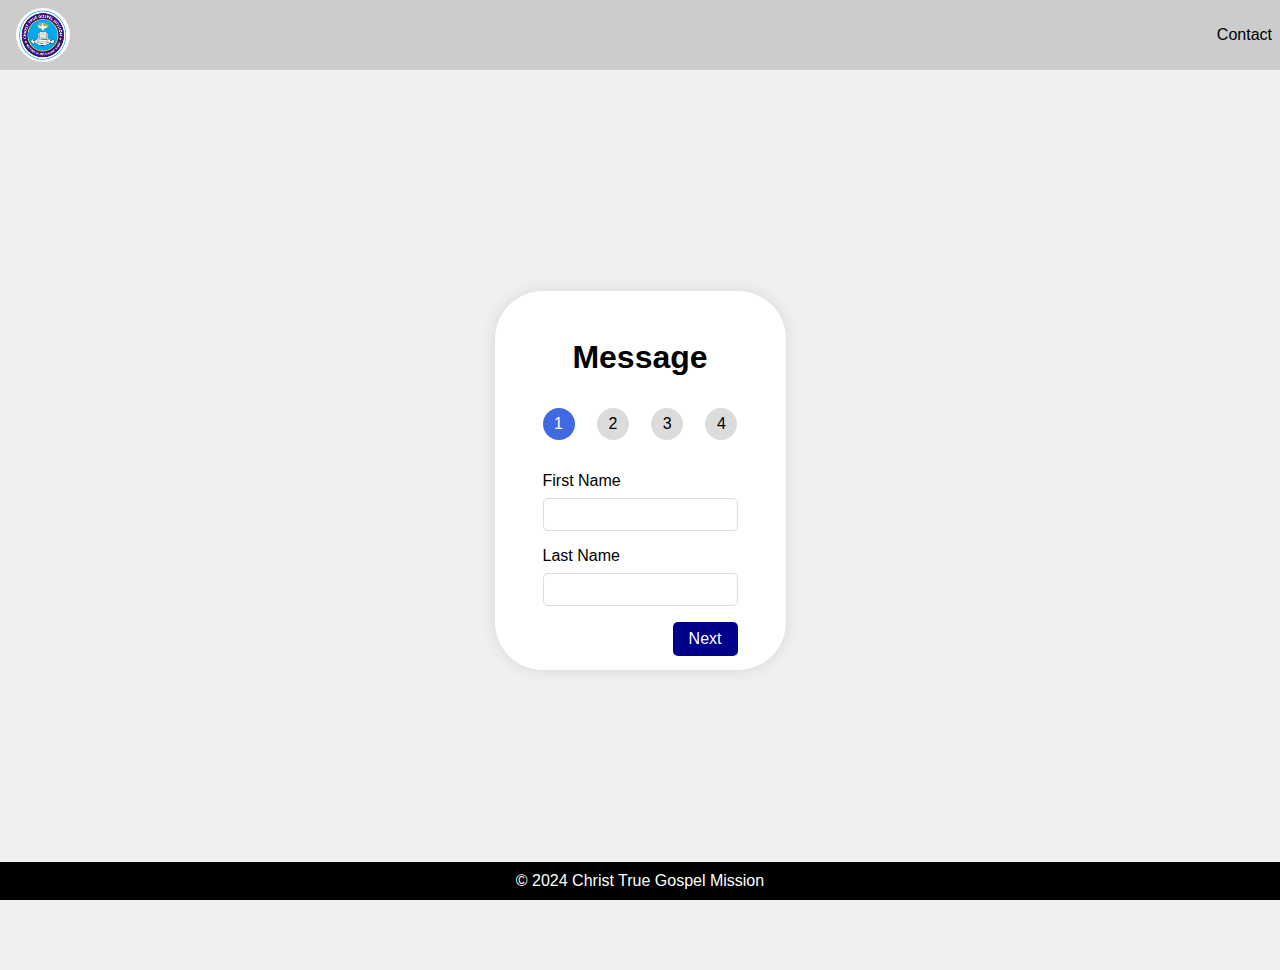
<file: contact.html>
<!DOCTYPE html>
<html lang="en">
<head>
    <meta charset="UTF-8">
    <meta name="viewport" content="width=device-width, initial-scale=1.0">
 <title>Contact Us</title>
<link rel="stylesheet" href="contact.css">
</head>
<body>
  <nav>
      <img class="logo" src="logo.jpg" alt="certify">
      <div class="logo-text" id="title"></div>
              </nav>
              <div class="contain">
  <div class="animate">
    <div class="container">
   <form id="regForm" method="POST">
   <h1 id="head"></h1>
    
  <div class="progressbar">
 <div class="progress" id="progress"></div>
 <div class="progress-step progress-step-active" data-title="Step 1"></div>
 <div class="progress-step" data-title="Step 2"></div>
 <div class="progress-step" data-title="Step 3"></div>
 <div class="progress-step" data-title="Step 4"></div>
  </div>
  <!-- Step 1 -->
 <div class="form-step form-step-active">
 <div class="input-group">
<label for="firstName">First Name</label>
<input type="text" name="First Name" id="firstName" required>
  </div>
 <div class="input-group">
 <label for="lastName">Last Name</label>
<input type="text" name="Last Name" id="lastName" required>
</div>
<div class="">
 <a href="#" class="btn btn-next width-50 ml-auto">Next</a>
  </div>
</div>
<!-- Step 2 -->
<div class="form-step">
<div class="input-group">
<label for="email">Email</label>
<input type="email" name="Email" id="email" required>
 </div>
 <div class="input-group">
<label for="phone">Phone Number</label>
<input type="tel" name="Phone Number" id="phone" required>
</div>
<div class="btns-group">
<a href="#" class="btn btn-prev">Previous</a>
<a href="#" class="btn btn-next">Next</a>
</div>
 </div>
            <!-- Step 3 -->
            <div class="form-step">
 <div class="input-group">
<label for="certificate">Message</label>
<textarea cols="27" rows="5" name="phone" id="image-input" required></textarea>
</div>
<div class="btns-group">
<a href="#" class="btn btn-prev">Previous</a>
<a href="#" class="btn btn-next">Next</a>
</div>
 </div>
                 <!-- Step 4 -->
    <div class="form-step">
       <div class="input-group">
     <label for="address">How did you hear about us</label>
    <input type="text" name="How we heard about you" id="address" required><br><br>
  </div>
       <div class="btns-group">
      <a href="#" class="btn btn-prev"> Previous</a>
    <button type="submit" class="btn"> Submit</button>
   </div>
  </div>
 </form>
</div>
  </div>
  </div>
<div class="spinner-overlay" id="spinner-overlay">
    <div class="spinner"></div>
</div>
  <footer>
     © 2024 Christ True Gospel Mission
   </footer>
<script src="contact.js"></script>
</body>
</html>
</file>
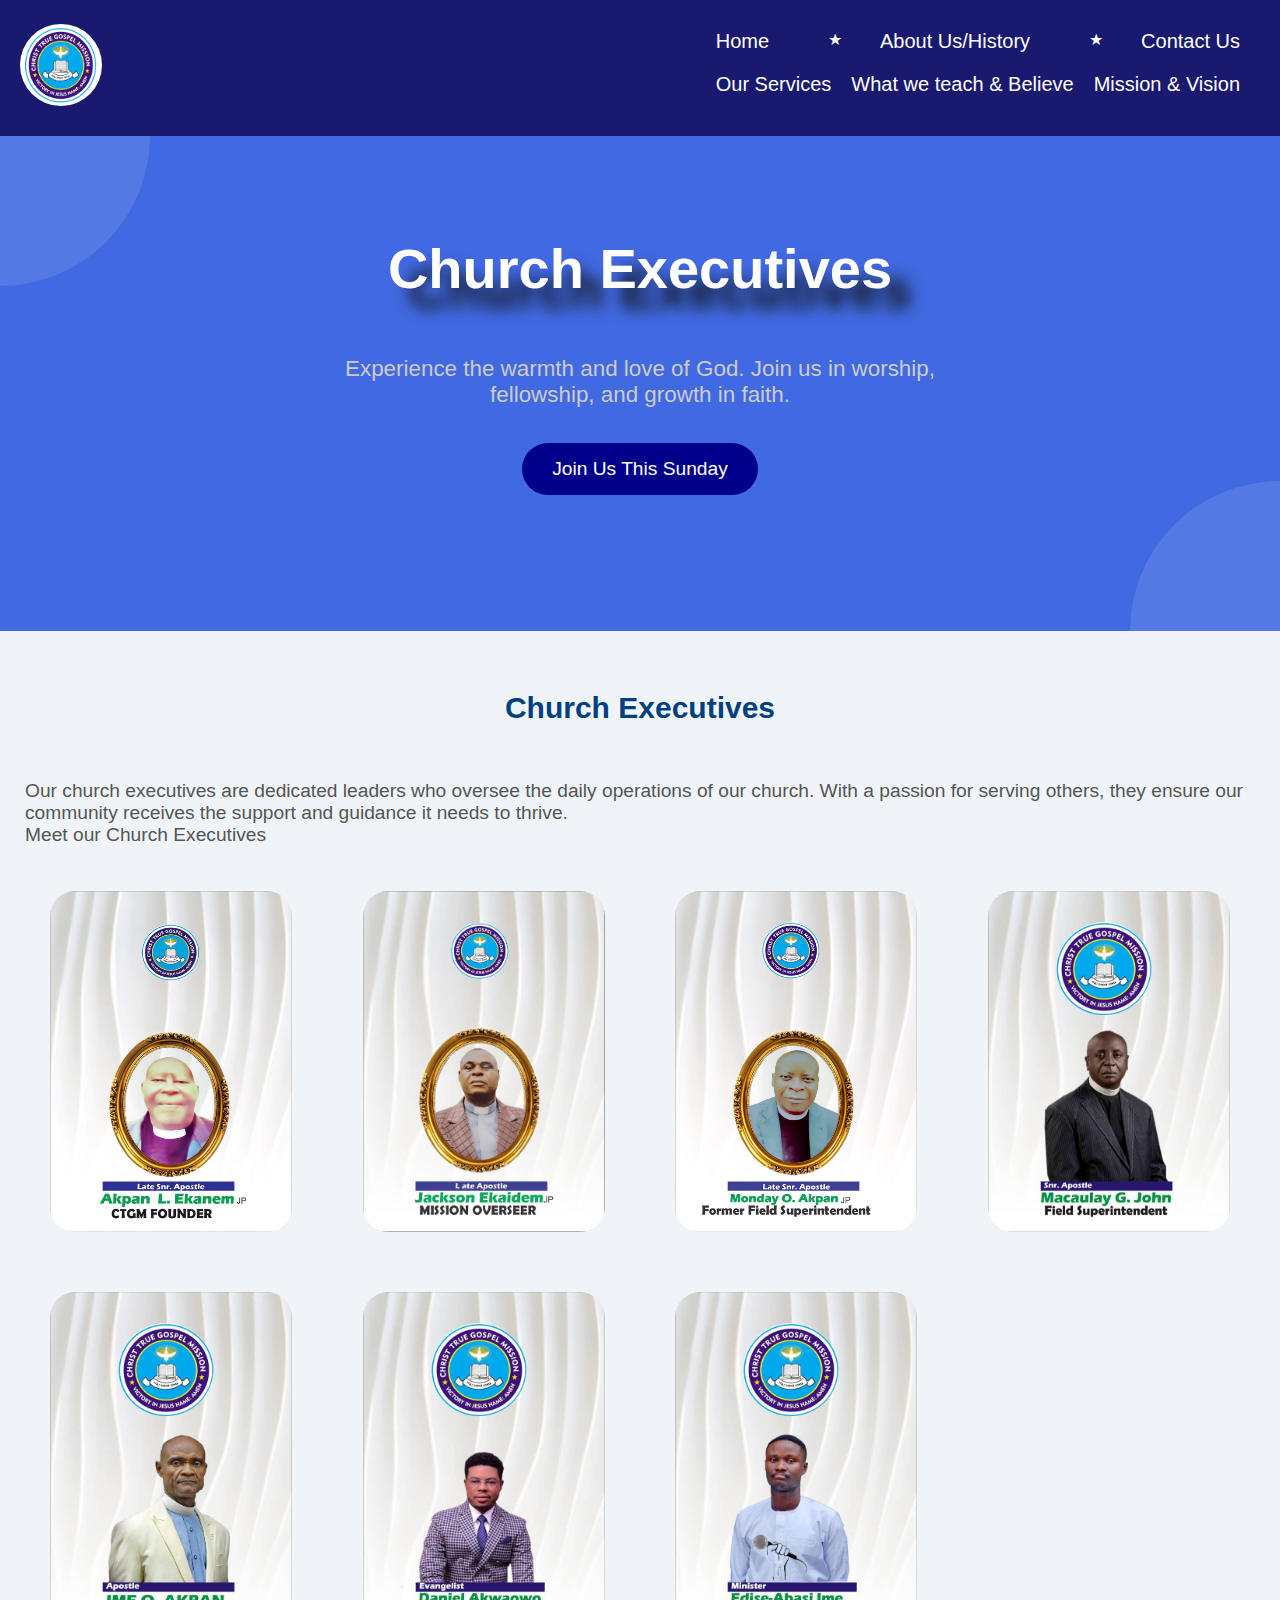
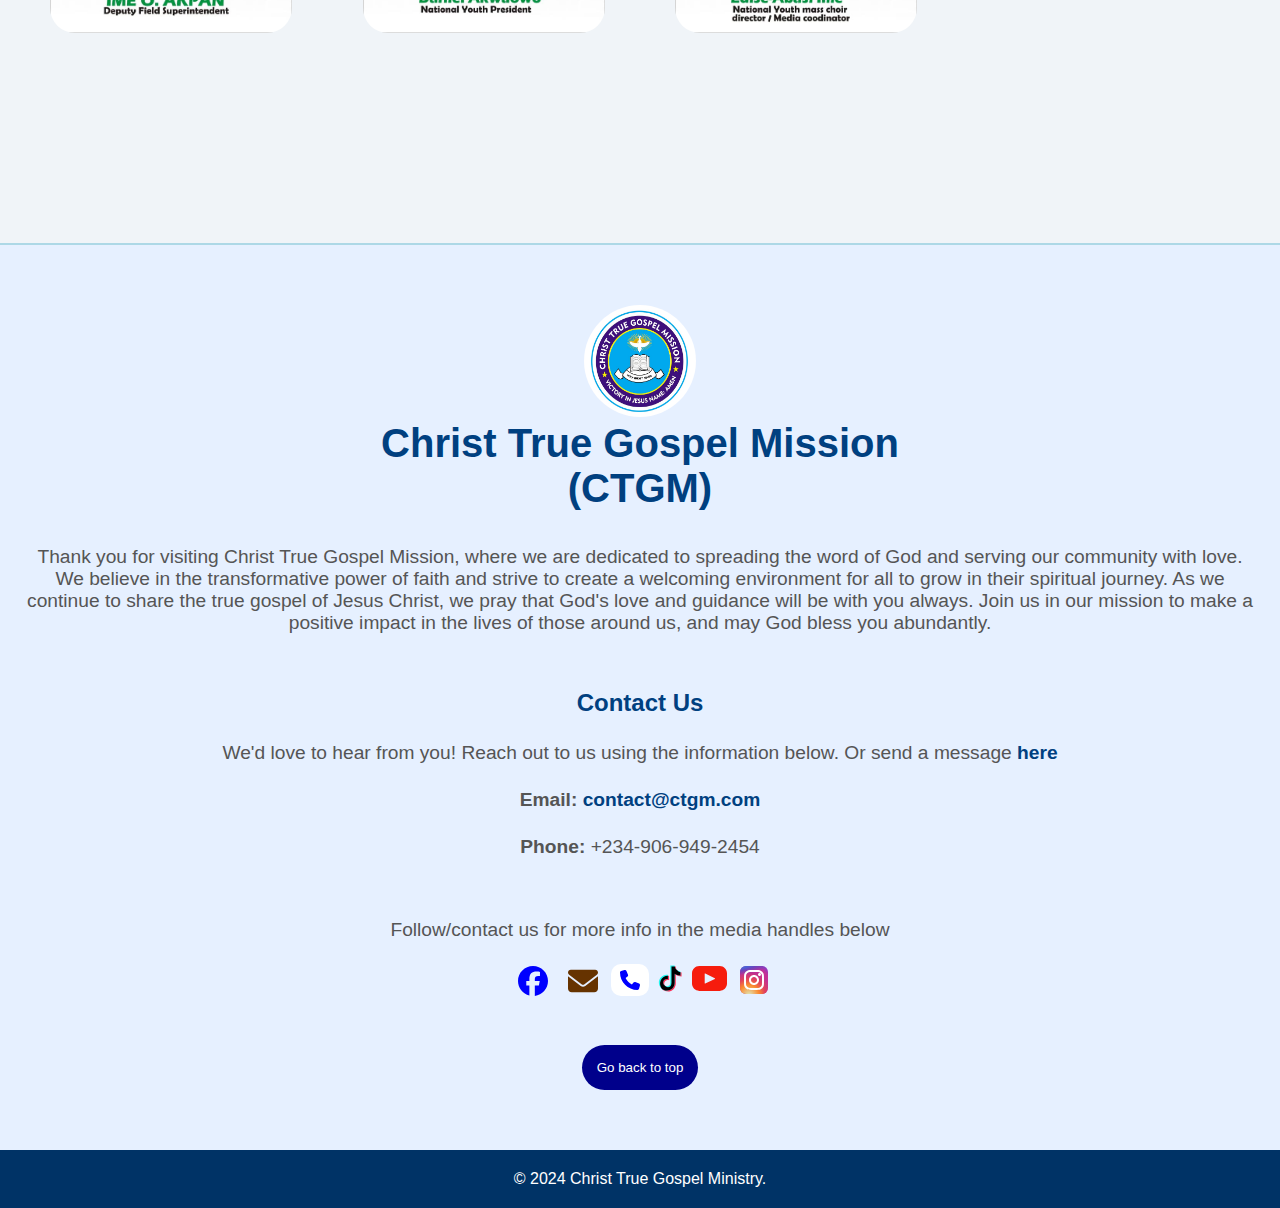
<file: exec.html>
<!DOCTYPE html>
<html>

<head>
  <meta charset="UTF-8">
  <meta name="viewport" content="width=device-width, initial-scale=1">
  <title>Church Executives</title>
 <link rel="stylesheet" href="style.css">
 <style>
   p{
     padding: 20px;
     font-size: 30px;
     margin-top: 50px;
   }
   footer{
     padding: 0;
   }
   footer p{
     font-size: 1rem;
     margin-top: 0;
   }
   .contact p{
    margin-top: 0; 
   }
 </style>
</head>

<body>
<nav>
        <div class="logo">
            <img class="ctgm-logo" src="logo.jpg" alt="ctgm">
        </div>
        
        <div class="hamburger" id="hamburger">
         <span></span>
         <span></span>
         <span></span>
       </div>
       
       <nav class="menu" id="menu">
         <div class="menu-title">
           <img class="menu-logo" src="logo.jpg" alt="certify">
           <h2 class="heads">CTGM</h2><br><br><br><br>
         </div><br><br><br><br>
         
         <div class="links">
          <a href="index.html">Home</a><br><br><br>
           <a href="index.html#about">About Us/History</a><br><br><br>
           <a href="contact.html">Contact Us</a><br><br><hr><br>
          <a href="index.html#services">Our Services</a><br><br><br>
           <a href="bel.html">What we teach & Believe</a><br><br><br> 

           <a href="index.html#mv">Mission & Vision</a><br><br><br>
                    </div>
           <div class="foot"></div>
</nav>
<div class="desktop-links">
  <div class="top-links">
          <a href="index.html">Home</a>
          <div>★</div>
           <a href="index.html#about">About Us/History</a>
           <div>★</div>
           <a href="contact.html">Contact Us</a>
</div>
           <div class="bottom-links">
           <a href="index.html#services">Our Services</a>
           <a href="bel.html">What we teach & Believe</a>

           <a href="index.html#mv">Mission & Vision</a>
                    </div>
</div>

        
    </nav>
    <section class="hero" id="home">
        <h1>Church Executives</h1>
        <p>Experience the warmth and love of God. Join us in worship, fellowship, and growth in faith.</p>
       <a href="https://www.facebook.com/profile.php?id=61552228079913" target="_blank"><button>Join Us This Sunday</button></a><br><br><br>
           <div class="hero-down"></div>
    </section>
    

    <section>
      <h2 class="church-officers">Church Executives</h2>
      <p class="church-executive">
       
    Our church executives are dedicated leaders who oversee the daily operations of our church. With a passion for serving others, they ensure our community receives the support and guidance it needs to thrive.<br>
Meet our Church Executives

<div class="church-images">
<img src="founder.jpg" alt="ctgm">
<img src="misover.jpg" alt="ctgm">
<img src="field.jpg" alt="ctgm">
<img src="fields.jpg" alt="ctgm">
<img src="deputy.jpg" alt="ctgm">
<img src="youth.jpg" alt="ctgm">
<img src="media.jpg" alt="ctgm">
</div>
      </p>
    </section>

      <section class="contact" id="contact">
      
      <img class="last-logo" src="logo.jpg" alt="ctgm">
     <h2>Christ True Gospel Mission <br>     (CTGM)</h2>
<p>Thank you for visiting Christ True Gospel Mission, where we are dedicated to spreading the word of God and serving our community with love. We believe in the transformative power of faith and strive to create a welcoming environment for all to grow in their spiritual journey. As we continue to share the true gospel of Jesus Christ, we pray that God's love and guidance will be with you always. Join us in our mission to make a positive impact in the lives of those around us, and may God bless you abundantly.</p>

        <h3>Contact Us</h3>
        <p>We'd love to hear from you! Reach out to us using the information below. Or send a message <a href="contact.html">here</a></p>
        <p><strong>Email:</strong> <a href="mailto:christtruegospelmission001@gmail.com">contact@ctgm.com</a></p>
        <p><strong>Phone:</strong>
        +234-906-949-2454</p><br><br>
        <p>Follow/contact us for more info in the media handles below
        
        
        
        <div class="favicons">
        
        
        <a href="https://www.facebook.com/profile.php?id=61552228079913" target="_blank">
  <svg xmlns="http://www.w3.org/2000/svg" height="30" width="46" viewBox="0 0 512 512" fill="blue">
    
    <path d="M512 256C512 114.6 397.4 0 256 0S0 114.6 0 256C0 376 82.7 476.8 194.2 504.5V334.2H141.4V256h52.8V222.3c0-87.1 39.4-127.5 125-127.5c16.2 0 44.2 3.2 55.7 6.4V172c-6-.6-16.5-1-29.6-1c-42 0-58.2 15.9-58.2 57.2V256h83.6l-14.4 78.2H287V510.1C413.8 494.8 512 386.9 512 256h0z"/></svg></a>
    
    <a href="contact.html">
    <svg xmlns="http://www.w3.org/2000/svg" height="30" width="46" viewBox="0 0 512 512" fill="#663300">
      
  <path d="M48 64C21.5 64 0 85.5 0 112c0 15.1 7.1 29.3 19.2 38.4L236.8 313.6c11.4 8.5 27 8.5 38.4 0L492.8 150.4c12.1-9.1 19.2-23.3 19.2-38.4c0-26.5-21.5-48-48-48H48zM0 176V384c0 35.3 28.7 64 64 64H448c35.3 0 64-28.7 64-64V176L294.4 339.2c-22.8 17.1-54 17.1-76.8 0L0 176z"/></svg>
    </a>
        </div> 
        
      <a href="tel:+2348139205029">  
 <svg style="background: white; padding: 6px; border-radius: 10px;" xmlns="http://www.w3.org/2000/svg" height="20" width="26" viewBox="0 0 512 512" fill="blue">
   
   <path d="M164.9 24.6c-7.7-18.6-28-28.5-47.4-23.2l-88 24C12.1 30.2 0 46 0 64C0 311.4 200.6 512 448 512c18 0 33.8-12.1 38.6-29.5l24-88c5.3-19.4-4.6-39.7-23.2-47.4l-96-40c-16.3-6.8-35.2-2.1-46.3 11.6L304.7 368C234.3 334.7 177.3 277.7 144 207.3L193.3 167c13.7-11.2 18.4-30 11.6-46.3l-40-96z"/></svg>
      </a>
      
      
      
      <a href="https://www.tiktok.com/@ctgmlivestreaming?_t=8pfjXTfvB82&_r=1">
        <svg width="35" height="35" viewBox="0 0 48 48" version="1.1" xmlns="http://www.w3.org/2000/svg" xmlns:xlink="http://www.w3.org/1999/xlink">
    <g id="Icon/Social/tiktok-color" stroke="none" stroke-width="1" fill="none" fill-rule="evenodd">
        <g id="Group-7" transform="translate(8.000000, 6.000000)">
 <path d="M29.5248245,9.44576327 C28.0821306,9.0460898 26.7616408,8.29376327 25.6826204,7.25637551 C25.5109469,7.09719184 25.3493143,6.92821224 25.1928245,6.75433469 C23.9066204,5.27833469 23.209151,3.38037551 23.2336408,1.42290612 L17.3560898,1.42290612 L17.3560898,23.7086204 C17.3560898,27.7935184 15.1520082,29.9535184 12.416498,29.9535184 C11.694049,29.9611102 10.9789469,29.8107429 10.3213959,29.5124571 C9.6636,29.2144163 9.07951837,28.7758041 8.60955918,28.2272327 C8.1398449,27.6789061 7.79551837,27.0340898 7.60180408,26.3385796 C7.4078449,25.6430694 7.36890612,24.9132735 7.48743673,24.2008653 C7.60596735,23.4884571 7.87902857,22.8105796 8.28751837,22.2154776 C8.69625306,21.6198857 9.23037551,21.1212735 9.85241633,20.7546612 C10.474702,20.3878041 11.1694776,20.1617633 11.8882531,20.0924571 C12.6070286,20.023151 13.3324163,20.1122939 14.0129878,20.3535184 L14.0129878,14.3584163 C13.4889061,14.2430694 12.9530694,14.1862531 12.416498,14.1894367 L12.3917633,14.1894367 C10.2542939,14.1943347 8.16604898,14.8325388 6.39127347,16.0234776 C4.61649796,17.2149061 3.23429388,18.9051918 2.41976327,20.8812735 C1.60523265,22.8578449 1.39486531,25.0310694 1.8151102,27.1269061 C2.2351102,29.2227429 3.2671102,31.1469061 4.78033469,32.6564571 C6.29380408,34.1660082 8.22066122,35.1933551 10.3174776,35.6082122 C12.4142939,36.0230694 14.5870286,35.8073143 16.561151,34.9878857 C18.5355184,34.1682122 20.2226204,32.7820898 21.409151,31.0041306 C22.5959265,29.2264163 23.2289878,27.136702 23.228498,24.9992327 L23.228498,12.8155592 C25.5036,14.392702 28.2244163,15.134498 31.1289061,15.1886204 L31.1289061,9.68551837 C30.5869469,9.66568163 30.049151,9.5851102 29.5248245,9.44576327" id="Fill-1" fill="#FE2C55"></path> 
 <path d="M25.195102,6.75428571 C24.7946939,6.47510204 24.4148571,6.1675102 24.0587755,5.83346939 C22.8210612,4.66016327 22.0062857,3.11020408 21.7420408,1.42530612 C21.6622041,0.954367347 21.6220408,0.47755102 21.6220408,0 L15.7444898,0 L15.7444898,22.6408163 C15.7444898,27.5069388 13.5404082,28.5183673 10.804898,28.5183673 C10.0829388,28.5262041 9.36783673,28.3758367 8.71028571,28.0773061 C8.0524898,27.7792653 7.46791837,27.3406531 6.99820408,26.7920816 C6.5282449,26.2437551 6.18440816,25.5989388 5.99044898,24.9034286 C5.7964898,24.2079184 5.75755102,23.4781224 5.87583673,22.7657143 C5.99461224,22.053551 6.26767347,21.3756735 6.67640816,20.7800816 C7.08489796,20.1847347 7.61902041,19.6861224 8.24106122,19.3195102 C8.86334694,18.952898 9.55787755,18.7266122 10.276898,18.6573061 C10.9959184,18.588 11.7208163,18.6773878 12.4016327,18.9183673 L12.4016327,12.9328163 C5.40489796,11.8236735 0,17.4783673 0,23.5760816 C0.00465306122,26.4426122 1.14514286,29.1898776 3.17191837,31.216898 C5.19869388,33.2434286 7.94595918,34.3839184 10.8124898,34.3885714 C16.7730612,34.3885714 21.6220408,30.7444898 21.6220408,23.5760816 L21.6220408,11.3924082 C23.8995918,12.9795918 26.6204082,13.7142857 29.524898,13.7632653 L29.524898,8.26040816 C27.9658776,8.18914286 26.4617143,7.66604082 25.195102,6.75428571" id="Fill-3" fill="#25F4EE"></path>
<path d="M21.6220653,23.5764245 L21.6220653,11.392751 C23.8996163,12.9794449 26.6204327,13.7141388 29.5251673,13.7633633 L29.5251673,9.44581224 C28.0822286,9.04613878 26.7617388,8.29381224 25.6824735,7.25617959 C25.5110449,7.09724082 25.3494122,6.92826122 25.1926776,6.75438367 C24.7922694,6.4752 24.4126776,6.16736327 24.056351,5.83356735 C22.8186367,4.66026122 22.0041061,3.11030204 21.7396163,1.42540408 L17.3730857,1.42540408 L17.3730857,23.7111184 C17.3730857,27.7957714 15.1690041,29.9560163 12.4334939,29.9560163 C11.6569224,29.9538122 10.8918612,29.7681796 10.2005143,29.414302 C9.50941224,29.0601796 8.91186122,28.5476082 8.45635102,27.9182204 C7.49071837,27.3946286 6.72712653,26.5636898 6.2865551,25.5571592 C5.84573878,24.5508735 5.75341224,23.4260571 6.02377959,22.3609959 C6.29390204,21.2959347 6.91177959,20.3516082 7.77896327,19.6771592 C8.64639184,19.0027102 9.71365714,18.6365878 10.8122694,18.6365878 C11.3564327,18.6412408 11.8961878,18.7362612 12.4090041,18.9182204 L12.4090041,14.1894857 C10.304351,14.1921796 8.24647347,14.8093224 6.48786122,15.9657306 C4.72924898,17.1221388 3.3470449,18.7666286 2.51047347,20.6978939 C1.67390204,22.6291592 1.41969796,24.7627102 1.77896327,26.8362612 C2.13822857,28.9098122 3.09553469,30.8334857 4.53308571,32.3704653 C6.36271837,33.6848327 8.55945306,34.3906286 10.8122694,34.3884296 C16.7730857,34.3884296 21.6220653,30.7445878 21.6220653,23.5764245" id="Fill-5" fill="#000000"></path>
        </g>
    </g>
</svg></a>



<a href="https://youtube.com/@christtruegospelmission?si=5xA05wOCO66MUAGE">
  <svg height="35" width="35" version="1.1" id="Layer_1" xmlns="http://www.w3.org/2000/svg" xmlns:xlink="http://www.w3.org/1999/xlink" viewBox="0 0 461.001 461.001" xml:space="preserve" fill="#000000">
    <g id="SVGRepo_bgCarrier" stroke-width="0"></g>
  <g id="SVGRepo_tracerCarrier" stroke-linecap="round" stroke-linejoin="round"></g>
  <g id="SVGRepo_iconCarrier"> <g> 
  <path style="fill:#F61C0D;" d="M365.257,67.393H95.744C42.866,67.393,0,110.259,0,163.137v134.728 c0,52.878,42.866,95.744,95.744,95.744h269.513c52.878,0,95.744-42.866,95.744-95.744V163.137 C461.001,110.259,418.135,67.393,365.257,67.393z M300.506,237.056l-126.06,60.123c-3.359,1.602-7.239-0.847-7.239-4.568V168.607 c0-3.774,3.982-6.22,7.348-4.514l126.06,63.881C304.363,229.873,304.298,235.248,300.506,237.056z"></path> </g> </g></svg></a>


<a href="https://www.instagram.com/christ_true_gosple_mission_int?igsh=eDJrdnd3bW05MHg2"><svg style="margin-left: 0.4em" width="32" height="32" viewBox="0 0 32 32" fill="none" xmlns="http://www.w3.org/2000/svg"><g id="SVGRepo_bgCarrier" stroke-width="0"></g><g id="SVGRepo_tracerCarrier" stroke-linecap="round" stroke-linejoin="round"></g><g id="SVGRepo_iconCarrier"> <rect x="2" y="2" width="28" height="28" rx="6" fill="url(#paint0_radial_87_7153)"></rect> <rect x="2" y="2" width="28" height="28" rx="6" fill="url(#paint1_radial_87_7153)"></rect> <rect x="2" y="2" width="28" height="28" rx="6" fill="url(#paint2_radial_87_7153)"></rect> <path d="M23 10.5C23 11.3284 22.3284 12 21.5 12C20.6716 12 20 11.3284 20 10.5C20 9.67157 20.6716 9 21.5 9C22.3284 9 23 9.67157 23 10.5Z" fill="white"></path> <path fill-rule="evenodd" clip-rule="evenodd" d="M16 21C18.7614 21 21 18.7614 21 16C21 13.2386 18.7614 11 16 11C13.2386 11 11 13.2386 11 16C11 18.7614 13.2386 21 16 21ZM16 19C17.6569 19 19 17.6569 19 16C19 14.3431 17.6569 13 16 13C14.3431 13 13 14.3431 13 16C13 17.6569 14.3431 19 16 19Z" fill="white"></path> <path fill-rule="evenodd" clip-rule="evenodd" d="M6 15.6C6 12.2397 6 10.5595 6.65396 9.27606C7.2292 8.14708 8.14708 7.2292 9.27606 6.65396C10.5595 6 12.2397 6 15.6 6H16.4C19.7603 6 21.4405 6 22.7239 6.65396C23.8529 7.2292 24.7708 8.14708 25.346 9.27606C26 10.5595 26 12.2397 26 15.6V16.4C26 19.7603 26 21.4405 25.346 22.7239C24.7708 23.8529 23.8529 24.7708 22.7239 25.346C21.4405 26 19.7603 26 16.4 26H15.6C12.2397 26 10.5595 26 9.27606 25.346C8.14708 24.7708 7.2292 23.8529 6.65396 22.7239C6 21.4405 6 19.7603 6 16.4V15.6ZM15.6 8H16.4C18.1132 8 19.2777 8.00156 20.1779 8.0751C21.0548 8.14674 21.5032 8.27659 21.816 8.43597C22.5686 8.81947 23.1805 9.43139 23.564 10.184C23.7234 10.4968 23.8533 10.9452 23.9249 11.8221C23.9984 12.7223 24 13.8868 24 15.6V16.4C24 18.1132 23.9984 19.2777 23.9249 20.1779C23.8533 21.0548 23.7234 21.5032 23.564 21.816C23.1805 22.5686 22.5686 23.1805 21.816 23.564C21.5032 23.7234 21.0548 23.8533 20.1779 23.9249C19.2777 23.9984 18.1132 24 16.4 24H15.6C13.8868 24 12.7223 23.9984 11.8221 23.9249C10.9452 23.8533 10.4968 23.7234 10.184 23.564C9.43139 23.1805 8.81947 22.5686 8.43597 21.816C8.27659 21.5032 8.14674 21.0548 8.0751 20.1779C8.00156 19.2777 8 18.1132 8 16.4V15.6C8 13.8868 8.00156 12.7223 8.0751 11.8221C8.14674 10.9452 8.27659 10.4968 8.43597 10.184C8.81947 9.43139 9.43139 8.81947 10.184 8.43597C10.4968 8.27659 10.9452 8.14674 11.8221 8.0751C12.7223 8.00156 13.8868 8 15.6 8Z" fill="white"></path> <defs> <radialGradient id="paint0_radial_87_7153" cx="0" cy="0" r="1" gradientUnits="userSpaceOnUse" gradientTransform="translate(12 23) rotate(-55.3758) scale(25.5196)"> <stop stop-color="#B13589"></stop> <stop offset="0.79309" stop-color="#C62F94"></stop> <stop offset="1" stop-color="#8A3AC8"></stop> </radialGradient> <radialGradient id="paint1_radial_87_7153" cx="0" cy="0" r="1" gradientUnits="userSpaceOnUse" gradientTransform="translate(11 31) rotate(-65.1363) scale(22.5942)"> <stop stop-color="#E0E8B7"></stop> <stop offset="0.444662" stop-color="#FB8A2E"></stop> <stop offset="0.71474" stop-color="#E2425C"></stop> <stop offset="1" stop-color="#E2425C" stop-opacity="0"></stop> </radialGradient> <radialGradient id="paint2_radial_87_7153" cx="0" cy="0" r="1" gradientUnits="userSpaceOnUse" gradientTransform="translate(0.500002 3) rotate(-8.1301) scale(38.8909 8.31836)"> <stop offset="0.156701" stop-color="#406ADC"></stop> <stop offset="0.467799" stop-color="#6A45BE"></stop> <stop offset="1" stop-color="#6A45BE" stop-opacity="0"></stop> </radialGradient> </defs> </g></svg>
       <radialGradient id="paint0_radial_87_7153" cx="0" cy="0" r="1" gradientUnits="userSpaceOnUse" gradientTransform="translate(12 23) rotate(-55.3758) scale(25.5196)"> 
      <stop stop-color="#B13589"></stop> 
       <stop offset="0.79309" stop-color="#C62F94"></stop> 
       <stop offset="1" stop-color="#8A3AC8"></stop> 
       </radialGradient> 
       <radialGradient id="paint1_radial_87_7153" cx="0" cy="0" r="1" gradientUnits="userSpaceOnUse" gradientTransform="translate(11 31) rotate(-65.1363) scale(22.5942)"> 
       <stop stop-color="#E0E8B7"></stop> 
       <stop offset="0.444662" stop-color="#FB8A2E"></stop> 
       <stop offset="0.71474" stop-color="#E2425C"></stop> <stop offset="1" stop-color="#E2425C" stop-opacity="0"></stop> </radialGradient>
       <radialGradient id="paint2_radial_87_7153" cx="0" cy="0" r="1" gradientUnits="userSpaceOnUse" gradientTransform="translate(0.500002 3) rotate(-8.1301) scale(38.8909 8.31836)"> <stop offset="0.156701" stop-color="#406ADC"></stop> <stop offset="0.467799" stop-color="#6A45BE"></stop> <stop offset="1" stop-color="#6A45BE" stop-opacity="0"></stop> </radialGradient> 
       </defs> </g></svg></a>
      
      
      
        </p>
        <a href="#"><button class="top">Go back to top</button></a>
    </section>
    
    <footer>
        <p>&copy; 2024 Christ True Gospel Ministry.</p>
    </footer>

<script src="general.js"></script>
</body>

</html>
</file>
<file: style.css>
body, h1, h2, h3, p {
            margin: 0;
            padding: 0;
            list-style: none;
        }
        
        
        body {
            font-family: 'Segoe UI', Tahoma, Geneva, Verdana, sans-serif;
            background-color: #f0f4f8;
            color: #333;
        }

        
        nav {
        background-color: midnightblue;
            color: white;
            padding: 20px;
            display: flex;
            justify-content: space-between;
            align-items: center;
            box-shadow: 0 4px 6px rgba(0, 0, 0, 0.1);
            z-index: 9999;
        }
        nav .logo {
            font-size: 1.5em;
            font-weight: bold;
        }
        nav ul {
            display: flex;
            gap: 20px;
        }
        nav ul li {
            display: inline;
        }
        nav ul li a {
            color: white;
            text-decoration: none;
            font-size: 1.1em;
            transition: color 0.3s ease;
        }
        nav ul li a:hover {
            color: #b3d1ff;
        }

        .hero {
            color: white;
            text-align: center;
            padding: 100px 20px;
            position: relative;
            overflow: hidden;
            background: royalblue;
        }
        .hero h1 {
            font-size: 3.5em;
            margin-bottom: 20px;
            text-shadow: 20px 20px 15px #111;
        }
        .hero p {
            font-size: 1.4em;
            margin-bottom: 30px;
            max-width: 600px;
            margin-left: auto;
            margin-right: auto;
            color: #ccc;
        }
        .hero button {
            background: darkblue;
            color: white;
            border: none;
            padding: 15px 30px;
            font-size: 1.2em;
            border-radius: 30px;
            cursor: pointer;
            transition: background-color 0.3s ease;
            animation: slide 1s forwards ease-out;
        }
        @keyframes slide{
          from{
            transform: translateX(-250px);
          }
          to{
            transform: translateX(0);
          }
        }
        .hero button:hover {
            background-color: #003366;
        }
        .hero::before {
            content: '';
            position: absolute;
            top: -150px;
            left: -150px;
            width: 300px;
            height: 300px;
            background-color: rgba(255, 255, 255, 0.1);
            border-radius: 50%;
            z-index: 0;
            transform: rotate(45deg);
        }

        section {
            padding: 60px 20px;
            text-align: center;
        }
        section h2 {
            font-size: 2.5em;
            color: #004080;
            margin-bottom: 20px;
            display: block;
        }
        section p {
            font-size: 1.2em;
            margin-left: auto;
            margin-right: auto;
            margin-bottom: 40px;
            color: #555;
            padding: 5px;
            /*max-width: 700px;*/
        }

        .services {
            background-color: #f0f4f8;
            display: flex;
            flex-wrap: wrap;
            justify-content: center;
            gap: 40px;
        }
        .service {
            background-color: white;
            text-align: center;
            padding: 20px;
            border-radius: 15px;
            box-shadow: 0 6px 10px rgba(0, 0, 0, 0.1);
            max-width: 300px;
            transition: transform 0.3s ease, box-shadow 0.3s ease;
        }
        .service:hover {
            transform: translateY(-10px);
            box-shadow: 0 12px 20px rgba(0, 0, 0, 0.15);
        }
        .service img {
            max-width: 100%;
            border-radius: 10px;
            margin-bottom: 15px;
        }
        .service h3 {
            margin: 15px 0;
            color: #004080;
        }

        
        .contact {
            background-color: #e6f0ff;
            border-top: 2px solid lightblue;
        }
        .contact h2 {
            margin-bottom: 30px;
        }
        .contact p {
            margin-bottom: 15px;
        }
        .contact a {
            color: #004080;
            text-decoration: none;
            font-weight: bold;
            transition: color 0.3s ease;
        }
        .contact a:hover {
            color: #0073e6;
        }

       
        footer {
            background-color: #003366;
            color: white;
            text-align: center;
            padding: 20px;
            font-size: 1em;
        }
        .ctgm-logo{
          width: 3.4em;
          height: 3.4em;
          border-radius: 3.4em;
          margin-right: 25px;
          animation: spin 2.7s linear forwards;
        }
        @keyframes spin{
          0%{transform: rotate(0deg);}
          50%{transform: rotate(360deg);}
          100%{transform: rotate(360deg);}
        }
        .hero-down{
          content: '';
            position: absolute;
            bottom: -150px;
            right: -150px;
            width: 300px;
            height: 300px;
            background-color: rgba(255, 255, 255, 0.1);
            border-radius: 50%;
            z-index: 0;
            transform: rotate(45deg);
        }
        .hamburger,
.menu {
    display: none;
}

@media (max-width: 768px) {
    .hamburger {
        display: block;
        margin-top: -20px;
        right: 20px;
        cursor: pointer;
        z-index: 1000;
        margin-top: 7px;
    }
    .display{
          display: none;
        }
    .dark-mode-toggle{
      background: goldenrod;
    }
    .dark-mode-toggle:hover{
      background: aliceblue;
    }

    .hamburger span {
        display: block;
        width: 30px;
        height: 3px;
        background-color: #fff;
        margin: 6px 0;
        transition: all 0.3s ease;
        border-radius: 5px;
    }

    .hamburger.active span:nth-child(1) {
        transform: rotate(45deg) translate(7px, 5px);
    }

    .hamburger.active span:nth-child(2) {
        opacity: 0;
    }

    .hamburger.active span:nth-child(3) {
        transform: rotate(-45deg) translate(7px, -6px);
    }

    .menu {
        display: block;
        position: fixed;
        top: 0;
        left: -300px;
        width: 260px;
        height: 100%;
        background: #ccc;
        transition: left 0.4s ease, opacity 0.4s ease;
        z-index: 999;
        box-shadow: 0 0 10px rgba(0, 0, 0, 0.2);
        opacity: 0.2;
        text-align: center;
    }
    .menu::before{
      content: '';
  position: fixed;
  top: 0;
  left: 0;
  width: 98%;
  margin-left: 1em;
  height: 76%;
  background: url('church.jpg') no-repeat center center fixed ;
  background-size: cover;
  opacity: 0.2;
  pointer-events: none;
    }
  
    
    .menu.active {
        left: 0;
        opacity: 1;
    }

    .menu-content {
        padding: 20px;
        text-align: center;
        display: block;
        opacity: 1;
    }
    .menu-title{
      display: flex;
   align-items: center;
   margin-left: -2em;
   background: #444;
   padding: 30px;
   margin-top: -2em;
   width: 97%;
 
  }
  .menu-logo{
    width: 4em;
    height: 4em;
    border-radius: 4em;
    margin-right: 7px;
  }
  .foot{
    background: #777;
   padding: 30px;
   width: 95%;
   margin-top: 50px;
   margin-left: -1.7em;
 
 }
  
  .links a{
    color: darkblue; 
    text-decoration: none;
    font-size: 20px;
    font-family: Arial, Helvetica, sans-serif;
  }   
}
.intro{
            display: flex;
            flex-wrap: wrap;
            justify-content: center;
            gap: 40px;
            font-size: 1.5em;
           max-width: 700px;
            margin-left: auto;
            margin-right: auto;
            color: #555;
}
body{
  background: #f0f4f8;
}
#head{
  margin-top: -1em;
}
.church-head{
  font-size: 30px;
}
h2{
  font-size: 2.5em;
}
.history{
  margin-top: -5em;
}
.h2{
  text-align: left;
  font-size: 30px;
}
.history-body, .church-executive, .about-us, .lists{
  text-align: left;
}
.reading{
  background: darkblue;
  border: none;
  padding: 15px;
  border-radius: 25px;
  color: white;
  margin-top: 10px;
  font-size: 1em;
}
.church-officers{
  text-align: left;
  font-size: 30px;
}
.church-images{
  display: grid;
  grid-template-columns: 1fr;
  gap: 10px;
  justify-content: center;
}
.church-images img{
  width: 80%;
  height: auto;
  margin: 0 auto;
  display: block;
  margin-bottom: 50px;
  border-radius: 25px;
}
  

@media screen and (min-width: 768px){
.church-images{
  display: grid;
  grid-template-columns: repeat(4, 1fr);
  gap: 10px;
  margin: 0 auto;
}
}
.contact h3{
   font-size: 1.5em;
   color: #004080;
   margin-bottom: 20px;
   margin-top: 50px;
}

        .container {
            text-align: center;
            background: #fff;
            padding: 20px;
            border-radius: 15px;
            box-shadow: 0px 0px 10px rgba(0, 0, 0, 0.1);
        }
        #qrcode {
            margin: 20px 0;
        }
        button{
          background: blue;
          padding: 15px;
          border: none;
          color: white;
          border-radius: 30px;
        }
        .desktop-links{
          display: none;
        }
        @media screen and (min-width: 768px){
          .desktop-links{
            display: flex;
            flex-direction: column;
            margin-top: 10px;
          }
          .desktop-links a{
            color: white;
            text-decoration: none;
             font-size: 20px;
             font-family: Arial, Helvetica, sans-serif;
             justify-content: space-between;
             margin-right: 20px;
          }
          .top-links, .bottom-links{
            display: flex;
            justify-content: space-between;
            margin-bottom: 20px;
          }
        }
      

        @media screen and (min-width: 1024px) {
          .h2, .about-us h2, .service h2, .lists{
            text-align: center;
          }
          .church-officers{
            text-align: center;
          }
          .commit{
            text-align: center;
          }
          .none{
            display: none;
          }
          
        }
        .here{
          background: darkblue;
          padding: 10px;
          border: none;
          color: white;
          border-radius: 20px;
          font-size: 1em;
          animation: color 2s forwards infinite linear;
        }
        @keyframes color{
          from{
            background: red;
          }
          to{
            background: blue;
          }
        }
        @media screen and (min-width: 768px){
          .none{
            display: none;
          }
          .display{
            display: block;
          }
        }
        @media screen and (max-width: 768px){
        .contact p{
          text-align: left;
        }
        }
        .favicons{
          display: inline-block;
        }
        .last-logo{
          width: 7em; 
          height: 7em; 
          margin: 0 auto; 
          border-radius: 7em;
          animation: turn 3s 1s infinite linear forwards;
        }
        @keyframes turn{
          0%{transform: rotate(0);}
          50%{transform: rotate(360deg);}
          100%{transform: rotate(360deg);}
        }
        .top{
          margin-top: 20px;
          background: darkblue;
        }
</file>
<file: con.css>
p{
  font-size: 1.2em;
  color: #555;
  padding: 25px;
  margin-top: 20px;
}
footer{
  padding: 0;
}
footer p{
  color: white;
  font-size: 1rem;
}
</file>
<file: contact.css>
* {
            box-sizing: border-box;
            margin: 0;
            padding: 0;
            font-family: Arial, sans-serif;
        }

        .contain {
            display: flex;
            justify-content: center;
            align-items: center;
            height: 100vh;
            background: #f0f0f0;
        }

        .container {
            background: #fff;
            padding: 3em;
            box-shadow: 0 0 1rem rgba(0, 0, 0, 0.1);
            border-radius: 3em;
        }

        h1 {
            text-align: center;
            margin-bottom: 2rem;
        }

        .progressbar {
            display: flex;
            justify-content: space-between;
            margin-bottom: 2rem;
            counter-reset: step;
            position: relative;
        }

        .progressbar::before {
            content: "";
            position: absolute;
            width: 100%;
            height: 2px;
            background: #dcdcdc;
            top: 25px;
            left: 0;
            z-index: -1;
        }

        .progress {
            position: absolute;
            height: 2px;
            background: #3498db;
            top: 25px;
            left: 0;
            width: 0%;
            transition: width 0.3s;
            z-index: -1;
        }

        .progress-step {
            width: 2rem;
            height: 2rem;
            background: #dcdcdc;
            border-radius: 50%;
            display: flex;
            justify-content: center;
            align-items: center;
            font-size: 1rem;
            position: relative;
        }

        .progress-step::before {
            counter-increment: step;
            content: counter(step);
        }

        .progress-step-active {
            background: royalblue;
            color: white;
        }

        .form-step {
            display: none;
        }

        .form-step-active {
            display: block;
        }

        .input-group {
            margin-bottom: 1rem;
        }

        .input-group label {
            display: block;
            margin-bottom: 0.5rem;
        }

        .input-group input {
            width: 100%;
            padding: 0.5rem;
            border: 1px solid #dcdcdc;
            border-radius: 5px;
        }

        .btns-group {
            display: flex;
            justify-content: space-between;
        }

        .btn {
            padding: 0.5rem 1rem;
            background: darkblue;
            color: white;
            border: none;
            border-radius: 5px;
            cursor: pointer;
            text-decoration: none;
            text-align: center;
            float: right;
        }

        .btn:hover {
            background: seagreen;
        }

        .btn-prev {
            background: #333;
        }

        .btn-prev:hover {
            background: black;
        }
        
        input{
          outline: none;
        }
        textarea{
          outline: none;
          border: 1px solid #dcdcdc;
          border-radius: 5px;
        }
        .animate{
          animation: scale 2s cubic-bezier(0.19, 1, 0.22, 1) forwards;
          margin-top: -5em;
        }
        @keyframes scale{
          from{transform: scale(0);}
          to{transform: scale(1);}
        }
        nav{
    background-color: #ccc;
    color: black;
    padding: 0.5em;
    text-align: center;
    display: flex;
    justify-content: space-between;
    align-items: center;
    }
    .logo{
          width: 3.4em;
          height: 3.4em;
          border-radius: 3.4em;
          margin-left: 8px;
          margin-right: 22px;
         animation: spin 3s 0.7s linear,
          slide 0.5s linear;
        }
        @keyframes spin{
          0%{transform: rotate(0deg);}
          50%{transform: rotate(360deg);}
          100%{transform: rotate(360deg);}
        }
        
        @keyframes slide{
   from { transform: translateX(-5em) }
   to { transform: translateX(0) }
 }
        .logo-text{
          text-align: center;
        }
        footer{
          background-color: black;
            color: white;
            text-align: center;
            padding: 10px 0;
            position: fixed;
            bottom: 0;
            width: 100%;
        }
        .for{
          margin-top: -50px;
        }
        
.spinner-overlay {
    display: none;
    position: fixed;
    top: 0;
    left: 0;
    width: 100%;
    height: 100%;
    background: rgba(0, 0, 0, 0.5);
    justify-content: center;
    align-items: center;
    z-index: 9999;
}

.spinner {
    border: 16px solid #f3f3f3;
    border-top: 16px solid blue;
    border-radius: 50%;
    width: 120px;
    height: 120px;
    animation: spinner 2s linear infinite;
    
}

@keyframes spinner {
    0% { transform: rotate(0deg); }
    100% { transform: rotate(360deg); }
}
</file>
